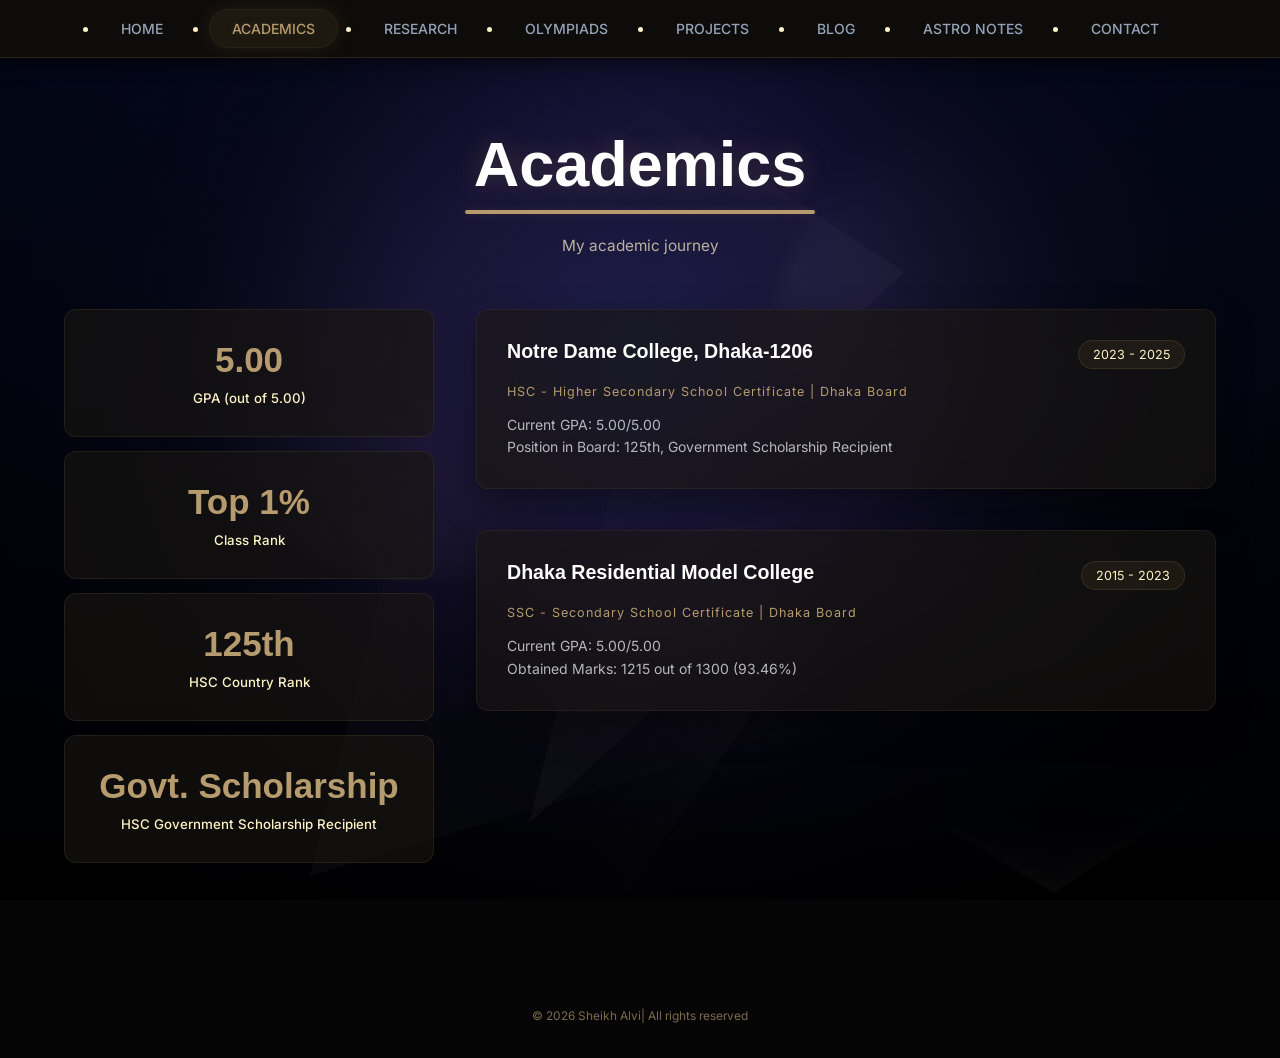
<file: academics.html>
<!DOCTYPE html>
<html lang="en">
<head>
  <meta charset="UTF-8">
  <meta name="viewport" content="width=device-width, initial-scale=1.0">
  <title>Academics | Sheikh Abrar</title>

 <link rel="icon" type="image/png" href="https://i.postimg.cc/XYyYDGKX/telescope-icon-design-template-in-white-background-vector.jpg">


  <link rel="preconnect" href="https://fonts.googleapis.com">
  <link rel="preconnect" href="https://fonts.gstatic.com" crossorigin>
  <link href="https://fonts.googleapis.com/css2?family=Orbitron:wght@400;500;700;900&family=Rajdhani:wght@300;400;500;600;700&display=swap" rel="stylesheet">
  <link href="https://fonts.googleapis.com/css2?family=Inter:wght@400;500;700&family=Roboto:wght@400;700&display=swap" rel="stylesheet">
  
  <link rel="stylesheet" href="styles.css">


</head>
<body>
<canvas id="cosmos-engine"></canvas>
  
  <div class="aurora-wrap">
    <div class="aurora-wave"></div>
  </div>

<nav class="navbar">
<ul class="nav-list">
<li><a href="index.html" class="nav-link">HOME</a></li>
<li><a href="academics.html" class="nav-link active">ACADEMICS</a></li>
<li><a href="research.html" class="nav-link">RESEARCH</a></li>
<li><a href="olympiads.html" class="nav-link">OLYMPIADS</a></li>
<li><a href="projects.html" class="nav-link">PROJECTS</a></li>
<li><a href="blog.html" class="nav-link">BLOG</a></li>
<li><a href="astronotes.html" class="nav-link">ASTRO NOTES</a></li>
<li><a href="contact.html" class="nav-link">CONTACT</a></li>
</ul>
</nav>


<main style="padding-top: 100px;"> 

<!-- ================= MAIN ACADEMIC SECTION ================= -->
<section class="academic-hero active" style="padding: 2rem 5%;">

  <h1 class="hero-title">Academics</h1>
  <div class="hero-underline"></div>
  <p class="hero-subtitle">My academic journey</p>

  <!-- MAIN FLEX LAYOUT -->
  <div style="
      display: flex;
      gap: 3rem;
      margin-top: 3rem;
      align-items: flex-start;
      flex-wrap: wrap;
  ">

    <!-- ================= LEFT: STATS ================= -->
    <div style="
        flex: 1;
        min-width: 250px;
        display: flex;
        flex-direction: column;
        gap: 1rem;
    ">

      <div class="stat-card">
        <div class="stat-number">5.00</div>
        <div class="stat-label">GPA (out of 5.00)</div>
      </div>

      <div class="stat-card">
        <div class="stat-number">Top 1%</div>
        <div class="stat-label">Class Rank</div>
      </div>

      <div class="stat-card">
        <div class="stat-number">125th</div>
        <div class="stat-label">HSC Country Rank</div>
      </div>

      <div class="stat-card">
        <div class="stat-number">Govt. Scholarship</div>
        <div class="stat-label">HSC Government Scholarship Recipient</div>
      </div>
<br>
<br>
<br>
<br>
    </div>

    <!-- ================= RIGHT: EDUCATION ================= -->
    <div style="
        flex: 2;
        min-width: 300px;
    ">

      <div class="education-container" style="margin-top: 0rem;">

        <!-- CARD 1 -->
        <div class="edu-card">
          <div class="edu-header">
            <div class="edu-info">
              <h3>Notre Dame College, Dhaka-1206</h3>
            </div>
            <div class="edu-date">2023 - 2025</div>

            <div style="
              color: #b59b6d;
              font-size: 0.9rem;
              margin-top: 5px;
              letter-spacing: 1px;
            ">
              HSC - Higher Secondary School Certificate | Dhaka Board
            </div>
          </div>

          <p class="edu-desc">
            Current GPA: 5.00/5.00 <br>
            Position in Board: 125th, Government Scholarship Recipient
          </p>
        </div>

        <!-- CARD 2 -->
        <div class="edu-card" style="margin-top: 1.5rem;">
          <div class="edu-header">
            <div class="edu-info">
              <h3>Dhaka Residential Model College</h3>
            </div>
            <div class="edu-date">2015 - 2023</div>

            <div style="
              color: #b59b6d;
              font-size: 0.9rem;
              margin-top: 5px;
              letter-spacing: 1px;
            ">
              SSC - Secondary School Certificate | Dhaka Board
            </div>
          </div>

          <p class="edu-desc">
            Current GPA: 5.00/5.00 <br>
            Obtained Marks: 1215 out of 1300 (93.46%)
          </p>
        </div>

      </div>

    </div>

  </div>

</section>


<script src="script.js"></script>
</body>

<footer>© 2026 Sheikh Alvi| All rights reserved</footer>

</html>
</file>
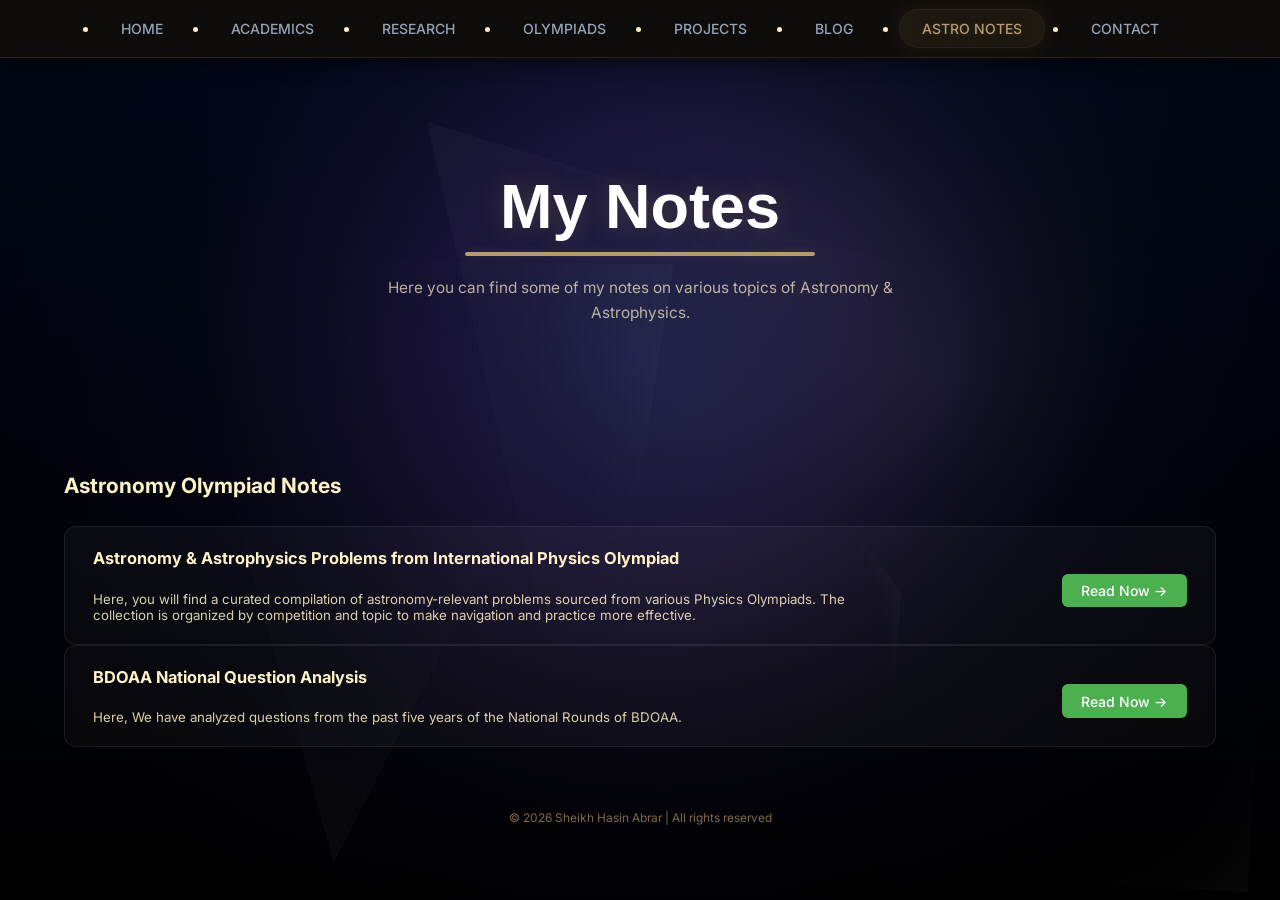
<file: astronotes.html>
<!DOCTYPE html>
<html lang="en">
<head>
  <meta charset="UTF-8">
  <meta name="viewport" content="width=device-width, initial-scale=1.0">
  <title>Olympiads | Sheikh Abrar</title>

 <link rel="icon" type="image/png" href="https://i.postimg.cc/XYyYDGKX/telescope-icon-design-template-in-white-background-vector.jpg">


  <link rel="preconnect" href="https://fonts.googleapis.com">
  <link rel="preconnect" href="https://fonts.gstatic.com" crossorigin>
  <link href="https://fonts.googleapis.com/css2?family=Orbitron:wght@400;500;700;900&family=Rajdhani:wght@300;400;500;600;700&display=swap" rel="stylesheet">
  <link href="https://fonts.googleapis.com/css2?family=Inter:wght@400;500;700&family=Roboto:wght@400;700&display=swap" rel="stylesheet">
  
  <link rel="stylesheet" href="styles.css">


</head>
<body>
<canvas id="cosmos-engine"></canvas>
  
  <div class="aurora-wrap">
    <div class="aurora-wave"></div>
  </div>

<nav class="navbar">
<ul class="nav-list">
<li><a href="index.html" class="nav-link">HOME</a></li>
<li><a href="academics.html" class="nav-link">ACADEMICS</a></li>
<li><a href="research.html" class="nav-link">RESEARCH</a></li>
<li><a href="olympiads.html" class="nav-link">OLYMPIADS</a></li>
<li><a href="projects.html" class="nav-link">PROJECTS</a></li>
<li><a href="blog.html" class="nav-link">BLOG</a></li>
<li><a href="astronotes.html" class="nav-link active">ASTRO NOTES</a></li>
<li><a href="contact.html" class="nav-link">CONTACT</a></li>
</ul>
</nav>


<main style="padding-top: 100px;"> 

<section class="academic-hero active">
      <h1 class="hero-title">My Notes</h1>
      <div class="hero-underline"></div>
      <p class="hero-subtitle">
        Here you can find some of my notes on various topics of Astronomy & Astrophysics.
      </p>


</section>


<!-- ================= NOTE LIST ================= -->
<section id="astro-notes" style="padding: 2rem 5%;">

  <h1 class="section-title" style="margin-bottom: 2rem;">
    Astronomy Olympiad Notes
  </h1>

  <div style="
      display: flex;
      flex-direction: column;
      gap: 1.2rem;
  ">

    <!-- NOTE 1 -->
    <div class="note-row" style="
        display: flex;
        justify-content: space-between;
        align-items: center;
        padding: 1.5rem 2rem;
        border-radius: 12px;
        background: rgba(255,255,255,0.03);
        border: 1px solid rgba(255,255,255,0.08);
        transition: all 0.3s ease;
        flex-wrap: wrap;
    ">

      <div style="max-width: 70%;">
        <h3 style="margin-bottom: 0.4rem;">Astronomy & Astrophysics Problems from International Physics Olympiad</h3>
        <br>
        <p style="font-size: 0.95rem; opacity: 0.85;">
          Here, you will find a curated compilation of astronomy-relevant problems sourced from various Physics Olympiads. The collection is organized by competition and topic to make navigation and practice more effective.
        </p>
      </div>

      <a href="website_docs/problems_Pho.pdf" class="btn-read" target="_blank" style="
    text-decoration: none;
    background-color: #4CAF50;
    color: #fff;
    padding: 0.6rem 1.4rem;
    border-radius: 6px;
    font-weight: 500;
    margin-top: 10px;
">
    Read Now →
    </a>

    </div>

    

  </div>



    <!-- You can duplicate more note cards here -->



<!-- NOTE 2 -->
    <div class="note-row" style="
        display: flex;
        justify-content: space-between;
        align-items: center;
        padding: 1.5rem 2rem;
        border-radius: 12px;
        background: rgba(255,255,255,0.03);
        border: 1px solid rgba(255,255,255,0.08);
        transition: all 0.3s ease;
        flex-wrap: wrap;
    ">

      <div style="max-width: 70%;">
        <h3 style="margin-bottom: 0.4rem;">BDOAA National Question Analysis</h3>
        <br>
        <p style="font-size: 0.95rem; opacity: 0.85;">
          Here, We have analyzed questions from the past five years of the National Rounds of BDOAA.
        </p>
      </div>

      <a href="nat_analysis.html" class="btn-read" target="_blank" style="
    text-decoration: none;
    background-color: #4CAF50;
    color: #fff;
    padding: 0.6rem 1.4rem;
    border-radius: 6px;
    font-weight: 500;
    margin-top: 10px;
">
    Read Now →
    </a>

    </div>

    

  </div>























  </div>
</section>










</main>


<footer>© 2026 Sheikh Hasin Abrar | All rights reserved</footer>
<script src="script.js" defer></script>
</body>
</html


































</main>
</file>
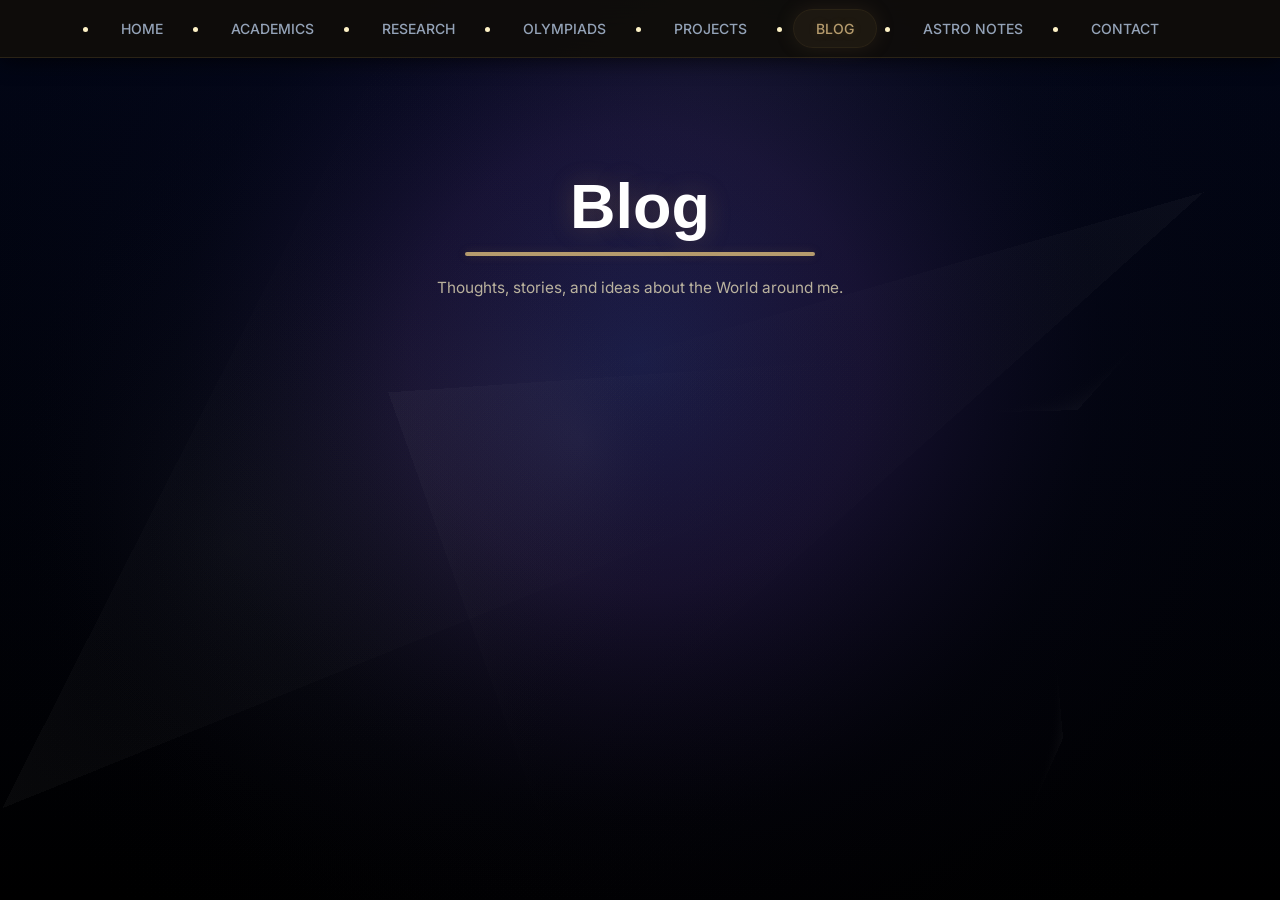
<file: blog.html>
<!DOCTYPE html>
<html lang="en">
<head>
  <meta charset="UTF-8">
  <meta name="viewport" content="width=device-width, initial-scale=1.0">
  <title>Olympiads | Sheikh Abrar</title>

 <link rel="icon" type="image/png" href="https://i.postimg.cc/XYyYDGKX/telescope-icon-design-template-in-white-background-vector.jpg">


  <link rel="preconnect" href="https://fonts.googleapis.com">
  <link rel="preconnect" href="https://fonts.gstatic.com" crossorigin>
  <link href="https://fonts.googleapis.com/css2?family=Orbitron:wght@400;500;700;900&family=Rajdhani:wght@300;400;500;600;700&display=swap" rel="stylesheet">
  <link href="https://fonts.googleapis.com/css2?family=Inter:wght@400;500;700&family=Roboto:wght@400;700&display=swap" rel="stylesheet">
  
  <link rel="stylesheet" href="styles.css">


</head>
<body>
<canvas id="cosmos-engine"></canvas>
  
  <div class="aurora-wrap">
    <div class="aurora-wave"></div>
  </div>

<nav class="navbar">
<ul class="nav-list">
<li><a href="index.html" class="nav-link">HOME</a></li>
<li><a href="academics.html" class="nav-link">ACADEMICS</a></li>
<li><a href="research.html" class="nav-link">RESEARCH</a></li>
<li><a href="olympiads.html" class="nav-link">OLYMPIADS</a></li>
<li><a href="projects.html" class="nav-link">PROJECTS</a></li>
<li><a href="blog.html" class="nav-link active">BLOG</a></li>
<li><a href="astronotes.html" class="nav-link">ASTRO NOTES</a></li>
<li><a href="contact.html" class="nav-link">CONTACT</a></li>
</ul>
</nav>


<main style="padding-top: 100px;"> 

<section class="academic-hero active">
      <h1 class="hero-title">Blog</h1>
      <div class="hero-underline"></div>
      <p class="hero-subtitle">
        Thoughts, stories, and ideas about the World around me.
      </p>

</section>
</main>
<script src="script.js"></script>
</body>
</html>
</file>
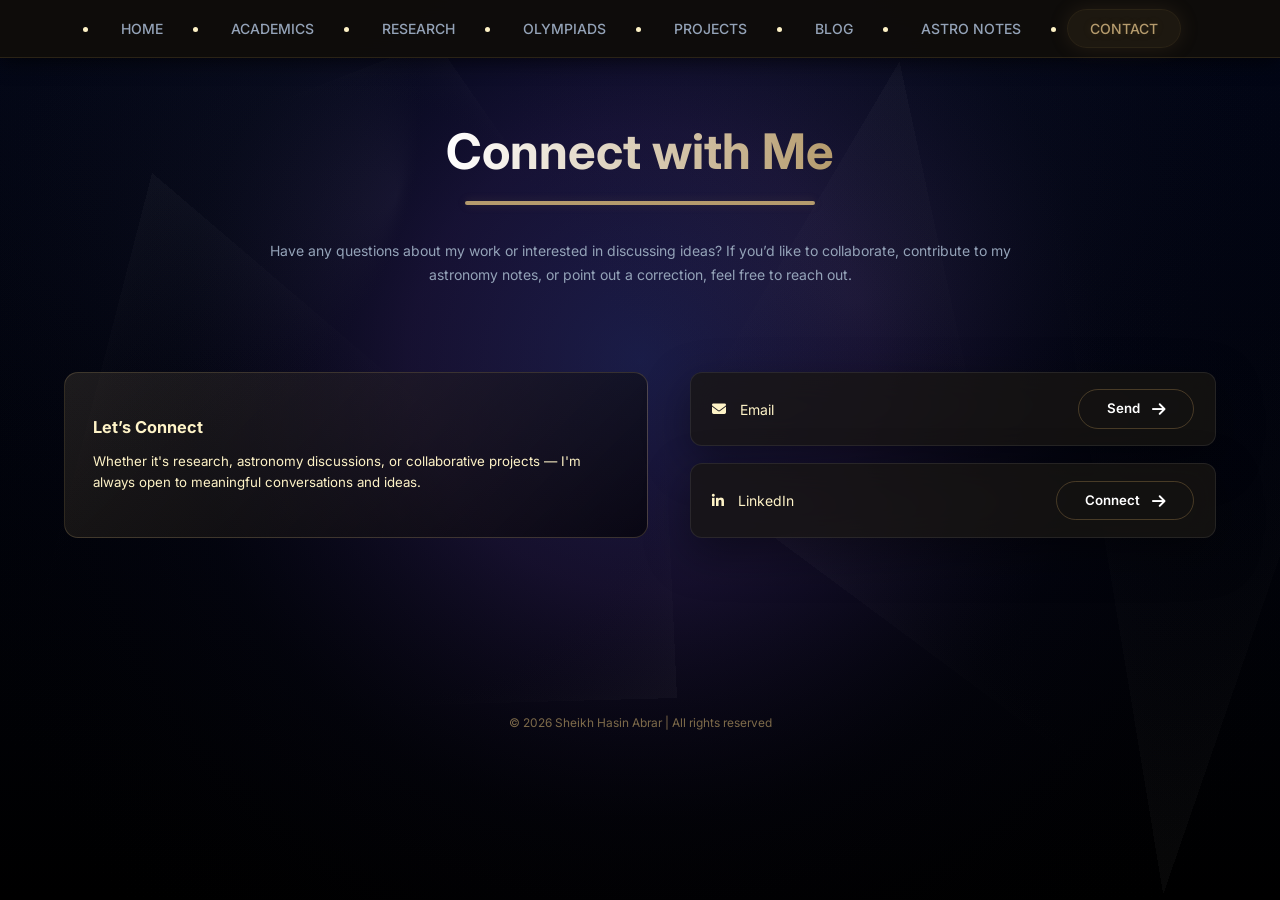
<file: contact.html>
<!DOCTYPE html>
<html lang="en">
<head>
  <meta charset="UTF-8">
  <meta name="viewport" content="width=device-width, initial-scale=1.0">
  <title>Academics | Sheikh Abrar</title>

 <link rel="icon" type="image/png" href="https://i.postimg.cc/XYyYDGKX/telescope-icon-design-template-in-white-background-vector.jpg">


  <link rel="preconnect" href="https://fonts.googleapis.com">
  <link rel="preconnect" href="https://fonts.gstatic.com" crossorigin>
  <link href="https://fonts.googleapis.com/css2?family=Orbitron:wght@400;500;700;900&family=Rajdhani:wght@300;400;500;600;700&display=swap" rel="stylesheet">
  <link href="https://fonts.googleapis.com/css2?family=Inter:wght@400;500;700&family=Roboto:wght@400;700&display=swap" rel="stylesheet">
  <link rel="stylesheet" href="https://cdnjs.cloudflare.com/ajax/libs/font-awesome/6.5.1/css/all.min.css">
  <link rel="stylesheet" href="styles.css">


</head>
<body>
<canvas id="cosmos-engine"></canvas>
  
  <div class="aurora-wrap">
    <div class="aurora-wave"></div>
  </div>

<nav class="navbar">
<ul class="nav-list">
<li><a href="index.html" class="nav-link">HOME</a></li>
<li><a href="academics.html" class="nav-link">ACADEMICS</a></li>
<li><a href="research.html" class="nav-link">RESEARCH</a></li>
<li><a href="olympiads.html" class="nav-link">OLYMPIADS</a></li>
<li><a href="projects.html" class="nav-link">PROJECTS</a></li>
<li><a href="blog.html" class="nav-link">BLOG</a></li>
<li><a href="astronotes.html" class="nav-link">ASTRO NOTES</a></li>
<li><a href="contact.html" class="nav-link active">CONTACT</a></li>
</ul>
</nav>


<main style="padding-top: 100px; padding-bottom: 100px;"> 
  <section id="contact-hub" class="active" style="padding: 3rem 5%;">

  <!-- ===== HEADER ===== -->
  <div class="section-header-center" style="max-width: 10000px; margin-bottom: 2.5rem;">
    <h2 class="section-title">Connect with Me</h2>
    <div class="hero-underline"></div>
    <p class="contact-lead-text" style="margin-top: 1rem;">
      Have any questions about my work or interested in discussing ideas? 
      If you’d like to collaborate, contribute to my astronomy notes, or point out a correction, feel free to reach out.
    </p>
  </div>

  <!-- ===== MAIN LAYOUT ===== -->
  <div style="
      display: flex;
      gap: 3rem;
      flex-wrap: wrap;
      align-items: stretch;
  ">

    <!-- ===== LEFT SIDE (TEXT BLOCK / FEATURE) ===== -->
    <div style="
        flex: 1;
        min-width: 280px;
        background: linear-gradient(135deg, rgba(181,155,109,0.15), rgba(0,0,0,0.6));
        padding: 2rem;
        border-radius: 14px;
        border: 1px solid rgba(181,155,109,0.25);
        display: flex;
        flex-direction: column;
        justify-content: center;
    ">

      <h3 style="margin-bottom: 1rem;">Let’s Connect</h3>

      <p style="line-height: 1.6; font-size: 0.95rem;">
        Whether it's research, astronomy discussions, or collaborative projects — 
        I'm always open to meaningful conversations and ideas.
      </p>

    </div>

    <!-- ===== RIGHT SIDE (CONTACT ACTIONS) ===== -->
    <div style="
        flex: 1;
        min-width: 280px;
        display: flex;
        flex-direction: column;
        gap: 1.2rem;
    ">

      <!-- EMAIL -->
      <div class="contact-card" style="
          display: flex;
          justify-content: space-between;
          align-items: center;
          padding: 1.2rem 1.5rem;
          border-radius: 12px;
          background: rgba(255,255,255,0.03);
          border: 1px solid rgba(255,255,255,0.08);
          transition: all 0.3s ease;
      ">

        <div style="display:flex; align-items:center; gap:1rem;">
          <i class="fa-solid fa-envelope"></i>
          <span>Email</span>
        </div>

        <a href="mailto:abraralvidrmc@gmail.com" class="btn-beyond-outline">
          Send <i class="fa-solid fa-arrow-right"></i>
        </a>

      </div>

      <!-- LINKEDIN -->
      <div class="contact-card" style="
          display: flex;
          justify-content: space-between;
          align-items: center;
          padding: 1.2rem 1.5rem;
          border-radius: 12px;
          background: rgba(255,255,255,0.03);
          border: 1px solid rgba(255,255,255,0.08);
          transition: all 0.3s ease;
      ">

        <div style="display:flex; align-items:center; gap:1rem;">
          <i class="fa-brands fa-linkedin-in"></i>
          <span>LinkedIn</span>
        </div>

        <a href="https://www.linkedin.com/in/sheikh-hasin-abrar/" target="_blank" class="btn-beyond-outline">
          Connect <i class="fa-solid fa-arrow-right"></i>
        </a>

      </div>

    </div>

  </div>

</section>


</main>

  <script src="script.js"></script>
</body>

<footer>© 2026 Sheikh Hasin Abrar | All rights reserved</footer>

</html>
</file>
<file: styles.css>
/* ==========================================================================
   1. CORE RESET & GLOBAL (REFINED ANTIQUE GOLD)
   ========================================================================== */
* { 
    margin: 0; 
    padding: 0; 
    box-sizing: border-box; 
}

html {
    width: 100%; 
    min-height: 100%;
    background: #050505; 
    font-size: 14px; /* Standard base for rem scaling */
    font-family: 'Inter', sans-serif; 
    scroll-behavior: smooth;
    overflow-x: hidden;
}

body {
    width: 100%; 
    min-height: 100%;
    background: transparent; 
    color: #fef3c7; /* Soft parchment text */
}


/* ==========================================================================
   2. CANVAS & AURORA (DUSK AMBER BLOOM)
   ========================================================================== */
#cosmos-engine {
    position: fixed; 
    top: 0; 
    left: 0;
    width: 100vw; 
    height: 100vh;
    z-index: -1; 
    display: block;
}

.aurora-wrap {
    position: fixed; 
    top: 0; 
    left: 0;
    width: 100%; 
    height: 100%;
    pointer-events: none; 
    overflow: hidden;
    z-index: -2; 
}

.aurora-wave {
    position: absolute;
    top: -25%; 
    left: -25%;
    width: 150%; 
    height: 150%;
    /* Muted Amber Nebula */
    background: radial-gradient(
        circle at center,
        rgba(154, 124, 73, 0.06) 0%,   /* Soft Antique Gold */
        rgba(101, 87, 53, 0.03) 40%,   /* Faded Sepia */
        transparent 75%
    );
    filter: none; 
    animation: auroraPulse 2000s ease-in-out infinite alternate;
    will-change: transform, opacity;
    transform: translateZ(0); 
    pointer-events: none;
}

@keyframes auroraPulse {
    0% { transform: scale(1); opacity: 0.3; }
    100% { transform: scale(1.15); opacity: 0.5; }
}

@keyframes auroraMove {
    0% { transform: rotate(0deg) translateX(0); }
    50% { transform: rotate(25deg) translateX(60px); }
    100% { transform: rotate(0deg) translateX(0); }
}


/* ==========================================================================
   3. HEADER NAVIGATION (ANTIQUE GLASS)
   ========================================================================== */
header.top-panel {
    position: fixed; 
    top: 0; 
    left: 0;
    width: 100%; 
    height: 85px;
    background: rgba(15, 13, 10, 0.94); /* Warm dark panel */
    backdrop-filter: blur(15px);
    -webkit-backdrop-filter: blur(15px);
    border-bottom: 1px solid rgba(154, 124, 73, 0.15); /* Faded metallic edge */
    display: flex; 
    justify-content: center; 
    align-items: center;
    z-index: 1000;
}

.nav-list { 
    display: flex; 
    gap: 24px; 
}

.nav-link {
    color: #94a3b8; 
    text-decoration: none; 
    font-weight: 500;
    padding: 10px 22px; 
    border-radius: 50px;
    transition: all 0.4s ease;
}

.nav-link.active, .nav-link:hover {
    color: #b59b6d; /* Muted Gold Text */
    background: rgba(154, 124, 73, 0.1);
    box-shadow: 0 0 20px rgba(154, 124, 73, 0.15);
    border: 1px solid rgba(154, 124, 73, 0.1);
    text-shadow: 0 0 10px rgba(154, 124, 73, 0.2);
}


/* ==========================================================================
   4. HERO SECTION (FADED GLOW)
   ========================================================================== */
#hero { 
    min-height: 100vh; 
    display: flex; 
    align-items: center; 
    justify-content: center; 
    padding-top: 85px; 
    max-width: 1400px; 
    margin: 0 auto; 
}

.hero-grid { 
    display: grid; 
    grid-template-columns: 1.2fr 0.8fr; 
    gap: 60px; 
    align-items: center; 
    width: 100%; 
    padding: 0 2rem; 
}

.hero-text-content { 
    text-align: left; 
}

.name-title { 
    font-size: clamp(2.8rem, 6vw, 4.5rem); 
    font-weight: 700; 
    margin-bottom: 8px; 
    color: #ffffff; 
    letter-spacing: -1.5px; 
    text-shadow: 0 0 25px rgba(154, 124, 73, 0.3); /* */
}

.subtitle { 
    font-size: 1.4rem; 
    color: #b59b6d; /* Muted Antique Gold */
    font-weight: 500; 
    margin-bottom: 25px; 
    text-shadow: 0 0 15px rgba(154, 124, 73, 0.2); 
}

.title-divider { 
    width: 350px; 
    height: 3px; 
    margin: 0px 0 16px; 
    background: linear-gradient(90deg, transparent, #b59b6d, transparent); 
    opacity: 0.5;
}

.bio-text {
    font-family: 'Segoe UI', sans-serif; 
    font-weight: 300; 
    font-size: 1.05rem; 
    line-height: 1.5;
    color: rgba(254, 243, 199, 0.8); 
    text-align: justify;
    margin-top: 10px; 
    margin-bottom: 30px; 
    max-width: 600px;
}

.social-links { 
    display: flex; 
    gap: 15px; 
    margin-bottom: 30px; 
}

.social-btn {
    width: 42px; 
    height: 42px; 
    border-radius: 50%;
    background: rgba(255, 255, 255, 0.05); 
    border: 1px solid rgba(154, 124, 73, 0.2);
    display: flex; 
    justify-content: center; 
    align-items: center; 
    transition: all 0.3s ease; 
    color: #fff;
}

.social-btn:hover { 
    background: rgba(45, 40, 30, 0.5); 
    border-color: #b59b6d; 
    transform: translateY(-4px); 
    box-shadow: 0 10px 25px rgba(0, 0, 0, 0.3); 
}

.social-btn svg { 
    width: 20px; 
    height: 20px; 
    fill: currentColor; 
}

.hero-image-content { 
    display: flex; 
    justify-content: center; 
    align-items: center; 
}

.profile-wrapper { 
    width: 360px; 
    height: 360px; 
    border-radius: 50%; 
    transition: transform 0.5s ease; 
}

.profile-pic { 
    width: 100%; 
    height: 100%; 
    border-radius: 50%; 
    object-fit: cover; 
    border: 4px solid rgba(154, 124, 73, 0.25); 
    box-shadow: 0 20px 60px rgba(0, 0, 0, 0.7), 0 0 50px rgba(154, 124, 73, 0.15); 
}

.profile-wrapper:hover { 
    transform: scale(1.03); 
}


/* ==========================================================================
   5. SECTIONS & STATS 
   ========================================================================== */
section:not(#hero) { 
    max-width: 1400px; 
    margin: 0 auto; 
    padding: 5rem 2rem; /* Reduced from 100px to be more compact */
    opacity: 0; 
    transform: translateY(2rem); 
    transition: all 0.8s cubic-bezier(0.4, 0, 0.2, 1); 
}

section.active { 
    opacity: 1; 
    transform: translateY(0); 
}

.stats-group { 
    display: grid; 
    grid-template-columns: repeat(3, 1fr); 
    gap: 15px; 
    margin-bottom: 40px; 
    width: 100%;
}

.stat-tag {
    display: flex; 
    justify-content: center; 
    align-items: center;
    width: 100%;
    padding: 12px 10px; 
    border-radius: 50px;
    background: rgba(45, 40, 30, 0.5); /* */
    border: 1px solid rgba(154, 124, 73, 0.25); 
    font-family: 'Segoe UI', sans-serif; 
    font-size: 0.95rem; 
    font-weight: 600; 
    color: #b59b6d; /* */
    transition: all 0.3s ease;
    cursor: default;
}

.stat-tag:hover { 
    background: rgba(154, 124, 73, 0.12); 
    border-color: #b59b6d; 
    transform: translateY(-3px); 
    box-shadow: 0 8px 20px rgba(154, 124, 73, 0.1);
}

@media (max-width: 768px) {
    .stats-group {
        grid-template-columns: repeat(2, 1fr);
    }
}


/* ==========================================================================
   6. GRID & ANTIQUE GLASS CARDS
   ========================================================================== */
.grid { 
    display: grid; 
    grid-template-columns: repeat(auto-fit, minmax(320px, 1fr)); 
    gap: 30px; 
}

.item, .narrative-card, .edu-card { 
    background: rgba(25, 22, 18, 0.6) !important; /* Muted Espresso */
    backdrop-filter: blur(25px); 
    border-radius: 25px; 
    border: 1px solid rgba(154, 124, 73, 0.12) !important; 
    padding: 55px 40px; 
    text-align: center; 
    transition: all 0.5s ease; 
    box-shadow: 0 15px 35px rgba(0, 0, 0, 0.4);
}

.item:hover, .edu-card:hover { 
    transform: translateY(-12px); 
    border-color: rgba(154, 124, 73, 0.35) !important; 
    background: rgba(25, 22, 18, 0.7) !important;
    box-shadow: 0 25px 60px rgba(0, 0, 0, 0.6), 0 0 30px rgba(154, 124, 73, 0.08); 
}


/* ==========================================================================
   7. FOOTER & SCROLLBAR
   ========================================================================== */
footer { 
    text-align: center; 
    padding: 35px 0; 
    font-size: 0.85rem; 
    color: #7d6a4a; 
}

::-webkit-scrollbar { 
    width: 6px; 
}

::-webkit-scrollbar-track { 
    background: #050505; 
}

::-webkit-scrollbar-thumb { 
    background: linear-gradient(180deg, #b59b6d, #7d6a4a); 
    border-radius: 10px; 
}

::selection { 
    background: rgba(154, 124, 73, 0.2); 
    color: #fff; 
}


/* ==========================================================================
   8. RESPONSIVE & ACADEMICS
   ========================================================================== */
@media (max-width: 1024px) {
    .hero-grid { grid-template-columns: 1fr; text-align: center; gap: 40px; }
    .hero-text-content { text-align: center; align-items: center; }
    .social-links, .stats-group { justify-content: center; }
    .hero-image-content { order: -1; }
    .profile-wrapper { width: 300px; height: 300px; }
}

section.active {
    opacity: 1 !important;
    transform: translateY(0) !important;
    visibility: visible !important;
}

.edu-info h3 { font-size: 1.4rem; color: #ffffff; margin-bottom: 5px; font-family: 'Segoe UI', sans-serif; font-weight: 700; }
.edu-degree { color: #b59b6d; font-size: 1rem; font-family: 'Segoe UI', sans-serif;text-align: left !important; }
.edu-date { font-size: 0.9rem; color: #fef3c7; background: rgba(154, 124, 73, 0.1); padding: 6px 14px; border-radius: 20px; border: 1px solid rgba(154, 124, 73, 0.2); }
.edu-desc { color: rgba(209, 213, 219, 0.85); font-size: 1rem; line-height: 1.7; }

/* ==========================================================================
   CV SECTION & RESEARCH GRID (REFINED ANTIQUE GOLD)
   ========================================================================== */

/* --- 1. KILL THE SECTION GAP --- */
#cv-section-wrapper {
    padding-top: 0 !important;   /* Overrides the global 100px padding */
    margin-top: -60px !important; /* Pulls it up into the Research Interest section's bottom gap */
}

/* --- 2. THE CARD (Centering & Proximity) --- */
.cv-status-card {
    display: flex !important;
    flex-direction: column !important;
    align-items: center !important;
    justify-content: center !important;
    max-width: 800px;
    margin: 0 auto !important;
    padding: 0 !important;      /* Removes internal space inside the card */
    background: transparent;    /* Makes it look seamless with the starfield */
    border: none;               /* Removes border so only the big button shows */
}

/* --- 3. THE BIG BUTTON (Antique Gold Re-skin) --- */
.btn-beyond {
    display: inline-flex !important;   /* Centers icon and text */
    align-items: center !important;    /* Pulls icon down to text center */
    justify-content: center !important;
    gap: 15px;                         
    padding: 18px 45px;                /* Larger hit-area */
    background: #b59b6d;               /* Muted Antique Gold */
    color: #050505 !important;         /* Dark contrast for premium look */
    border-radius: 50px;
    text-decoration: none !important;
    font-family: 'Segoe UI', sans-serif;
    font-weight: 700;
    font-size: 1.15rem;                /* Bigger font for better visibility */
    line-height: 1 !important;         /* Deletes ghost spacing */
    transition: all 0.3s ease;
    box-shadow: 0 0 20px rgba(181, 155, 109, 0.3);
}

.btn-beyond i {
    font-size: 1.4rem;
    display: flex !important;
    align-items: center !important;
    line-height: 0 !important;         /* Mathematical centering */
    margin-top: 1px !important;
}

.btn-beyond:hover {
    background: #c9b084;               /* Lighter gold hover state */
    transform: translateY(-3px);
    box-shadow: 0 10px 25px rgba(181, 155, 109, 0.5);
}

.research-initiative-grid {
    display: grid;
    grid-template-columns: 1fr;  /* ONE column */
    gap: 30px;
    max-width: 1200px;
    margin: 40px auto;
    padding: 0 20px;
}

/* --- The Research Card (Espresso Glass) --- */
.research-box {
    background: rgba(25, 22, 18, 0.6);
    border: 1px solid rgba(154, 124, 73, 0.15);
    border-radius: 1.25rem;
    overflow: hidden;
    transition: all 0.3s ease;
    display: flex;
    flex-direction: column;
}

.research-box:hover {
    transform: translateY(-10px);
    border-color: #b59b6d; /* Muted Gold glow on hover */
    box-shadow: 0 15px 40px rgba(0, 0, 0, 0.6), inset 0 0 15px rgba(154, 124, 73, 0.05);
}

/* --- Top Image Styling --- */
.box-image-wrap {
    width: 100%;
    height: 180px;
    overflow: hidden;
    border-bottom: 1px solid rgba(154, 124, 73, 0.15);
}

.box-image-wrap img {
    width: 100%;
    height: 100%;
    object-fit: cover; /* Ensures image fills space without stretching */
    filter: none !important; /* Ensuring no image filters are applied as per order */
    transition: transform 0.5s ease;
}

.research-box:hover .box-image-wrap img {
    transform: scale(1.1); /* Subtle zoom on hover */
}

/* --- Internal Content --- */
.box-content {
    padding: 25px;
    text-align: center;
    display: flex;
    flex-direction: column;
    align-items: center;
}

.box-content h3 {
    font-family: 'Segoe UI', sans-serif;
    color: #ffffff;
    font-size: 1.4rem;
    margin-bottom: 12px;
}

.box-content p {
    color: #d1d5db; /* Desaturated grey for old-paper feel */
    font-size: 0.9rem;
    line-height: 1.5;
    margin-bottom: 20px;
    height: 60px; /* Keeps button alignment consistent */
}

/* --- The Main Floating Container --- */
.aesthetic-portfolio-box {
    max-width: 850px;
    margin: 50px auto;
    background: rgba(15, 15, 15, 0.7);
    backdrop-filter: blur(12px);
    border: 1px solid rgba(181, 155, 109, 0.2);
    border-radius: 20px;
    padding: 40px;
    box-shadow: 0 25px 50px rgba(0, 0, 0, 0.5);
}

.box-main-title {
    font-family: 'Orbitron', sans-serif;
    color: #b59b6d;
    font-size: 1.5rem;
    text-transform: uppercase;
    letter-spacing: 3px;
    margin-bottom: 40px;
    text-align: center;
    border-bottom: 1px solid rgba(181, 155, 109, 0.1);
    padding-bottom: 20px;
}

/* --- The Cards --- */
.appointment-card {
    display: flex;
    gap: 30px;
    align-items: center;
    transition: all 0.4s ease;
}

.appointment-visual {
    flex: 0 0 280px; /* Maintains the size */
    aspect-ratio: 16 / 9;
    border-radius: 12px;
    overflow: hidden;
    position: relative;
    border: 1px solid rgba(255, 255, 255, 0.05);
}

.appointment-visual img {
    width: 100%;
    height: 100%;
    object-fit: cover;
}

/* --- Content Styling --- */
.appointment-details {
    flex: 1;
}

.header-row {
    display: flex;
    justify-content: space-between;
    align-items: baseline;
    margin-bottom: 5px;
}

.position-name {
    color: #ffffff;
    font-family: 'Rajdhani', sans-serif;
    font-size: 1.3rem;
    font-weight: 700;
}

.time-stamp {
    color: #b59b6d;
    font-size: 0.75rem;
    font-family: 'Orbitron', sans-serif;
    opacity: 0.8;
}

.institution-name {
    color: #d4bd8a;
    font-size: 1rem;
    font-weight: 500;
    margin-bottom: 12px;
}

.appointment-description {
    color: #929191;
    font-style: italic;
    font-size: 0.95rem;
    line-height: 1.5;
}

/* --- Decorative Elements --- */
.divider-line {
    height: 1px;
    background: linear-gradient(90deg, transparent, rgba(181, 155, 109, 0.2), transparent);
    margin: 30px 0;
}

.status-indicator {
    position: absolute;
    bottom: 10px;
    right: 10px;
    background: rgba(181, 155, 109, 0.9);
    color: #000;
    padding: 2px 8px;
    font-size: 0.65rem;
    font-weight: 900;
    border-radius: 3px;
    text-transform: uppercase;
}

/* Mobile Responsiveness */
@media (max-width: 700px) {
    .appointment-card {
        flex-direction: column;
        text-align: center;
    }
    .header-row {
        flex-direction: column;
        gap: 5px;
    }
    .appointment-visual {
        width: 100%;
    }
}

/* --- Mobile Responsiveness --- */
@media (max-width: 900px) {
    .research-initiative-grid {
        grid-template-columns: 1fr;
    }
}

/* ======================== EDUCATION SECTION (REFINED ANTIQUE GOLD) ======================== */

/* 1. The Container */
.education-container {
  display: flex;
  flex-direction: column;
  gap: 20px;
  max-width: 800px;
  margin: 0 auto;
}

/* 2. The Card Design */
.edu-card {
  background: rgba(25, 22, 18, 0.6); /* Muted Espresso Glass */
  border: 1px solid rgba(154, 124, 73, 0.15); /* Faded metallic edge */
  border-radius: 12px;
  padding: 30px;
  transition: all 0.3s ease;
  position: relative;
  overflow: hidden;
}

/* 3. Hover Effect (The Amber Glow) */
.edu-card:hover {
  background: rgba(154, 124, 73, 0.1);
  border-color: rgba(181, 155, 109, 0.4);
  transform: translateY(-5px);
  box-shadow: 0 10px 30px rgba(0, 0, 0, 0.5), inset 0 0 15px rgba(154, 124, 73, 0.05);
  align-items: flex-start; /* Ensures content pins to the left */
}

/* 4. Header Layout */
.edu-header {
  display: flex;
  justify-content: space-between;
  align-items: flex-start;
  margin-bottom: 15px;
  flex-wrap: wrap;
  gap: 10px;
}

.edu-info h3 {
  font-size: 1.4rem;
  color: #ffffff;
  margin-bottom: 5px;
  font-family: 'Segoe UI', sans-serif;
  font-weight: 700;
}

.edu-degree {
  color: #b59b6d; /* Muted Antique Gold */
  font-size: 1rem;
  font-family: 'Inter', sans-serif;
  text-align: left !important; /* Forces left alignment for all children */
}

/* 5. The Date Bubble */
.edu-date {
  font-size: 0.9rem;
  color: #fef3c7;
  background: rgba(154, 124, 73, 0.1);
  padding: 6px 14px;
  border-radius: 20px;
  border: 1px solid rgba(154, 124, 73, 0.2);
}

/* 6. Description Text */
.edu-desc {
  color: rgba(209, 213, 219, 0.85);
  font-size: 1rem;
  line-height: 1.6;
  text-align: left !important; /* Forces left alignment for all children */
}

/* ======================== ACADEMIC HERO HEADER ======================== */

.academic-hero {
  text-align: center;
  padding: 20px 20px;
  max-width: 1000px;
  margin: -40px auto 0 auto;
}

.hero-title {
  font-size: 4.5rem;
  font-weight: 700;
  color: #ffffff;
  margin-bottom: 10px;
  font-family: 'Segoe UI', sans-serif;
  text-shadow: 0 0 25px rgba(154, 124, 73, 0.3);
}

.hero-underline {
  width: 350px;
  height: 4px;
  background-color: #b59b6d; /* Muted Gold Color */
  margin: 0 auto 20px auto;
  border-radius: 2px;
  box-shadow: 0 0 10px rgba(154, 124, 73, 0.2);
}

.hero-subtitle {
  color: rgba(254, 243, 199, 0.7);
  font-size: 1.1rem;
  max-width: 600px;
  margin: 0 auto 50px auto;
  line-height: 1.6;
}

/* Stats Grid Layout */
.stats-grid {
  display: grid;
  grid-template-columns: repeat(auto-fit, minmax(200px, 1fr));
  gap: 20px;
}

/* Individual Stat Cards */
.stat-card {
  background: rgba(25, 22, 18, 0.6);
  border: 1px solid rgba(154, 124, 73, 0.15);
  padding: 30px 20px;
  border-radius: 12px;
  transition: all 0.3s ease;
}

.stat-card:hover {
  transform: translateY(-5px);
  border-color: #b59b6d;
  background: rgba(154, 124, 73, 0.1);
}

/* The Numbers */
.stat-number {
  font-size: 2.5rem;
  font-weight: 700;
  color: #b59b6d; /* Muted Gold */
  margin-bottom: 10px;
  font-family: 'Segoe UI', sans-serif;
}

/* The Labels */
.stat-label {
  color: #fef3c7;
  font-size: 0.95rem;
  font-weight: 500;
}

/* ======================== FORCE CENTER FIX ======================== */

.section-header-center {
  width: 100% !important;
  display: flex !important;
  flex-direction: column !important;
  align-items: center !important;
  justify-content: center !important;
  text-align: center !important;
  margin-top: -20px !important;
}

.section-header-center .section-title {
  font-size: 3.5rem !important;
  font-weight: 700 !important;
  text-align: center !important;
  margin: 0 auto 20px auto;
  display: inline-block !important;
  background: linear-gradient(90deg, #ffffff, #b59b6d); /* White-to-Gold Gradient */
  -webkit-background-clip: text;
  -webkit-text-fill-color: transparent;
}

.section-header-center .hero-underline {
  margin-left: auto !important;
  margin-right: auto !important;
  background-color: #b59b6d !important;
}

/* ======================== PARTICIPATION LIST (ANTIQUE STYLE) ======================== */

.participation-container {
  max-width: 900px;
  margin: 0 auto;
  display: flex;
  flex-direction: column;
  gap: 15px;
  padding: 0 20px;
}

.part-card {
  background: rgba(25, 22, 18, 0.6);
  border: 1px solid rgba(154, 124, 73, 0.15);
  padding: 22px 25px;
  border-radius: 12px;
  border-left: 4px solid #b59b6d; /* Antique Gold Sidebar */
  transition: all 0.3s ease;
  position: relative;
  overflow: hidden;
}

.part-card:hover {
  background: rgba(154, 124, 73, 0.1);
  transform: translateX(10px);
  border-color: rgba(181, 155, 109, 0.4);
  box-shadow: 0 4px 20px rgba(0, 0, 0, 0.3);
}

.part-text {
  color: #cbd5e1;
  font-size: 1.05rem;
  line-height: 1.6;
  margin: 0;
  font-family: 'Inter', sans-serif;
}

.gradient-text {
  background: linear-gradient(90deg, #b59b6d, #fef3c7); /* Gold-to-Parchment Gradient */
  -webkit-background-clip: text;
  background-clip: text;
  -webkit-text-fill-color: transparent;
  color: transparent;
  font-weight: 700;
  font-family: 'Inter', sans-serif;
  letter-spacing: 0.5px;
}

/* ======================== VISIBLE NAVIGATION BAR ======================== */
.navbar {
  display: flex;
  justify-content: center;
  align-items: center;
  padding: 20px 0;
  position: fixed;
  width: 100%;
  top: 0;
  left: 0;
  z-index: 1000;
  background: rgba(15, 13, 10, 0.94); /* Warm Dark Panel */
  backdrop-filter: blur(15px);
  border-bottom: 1px solid rgba(154, 124, 73, 0.2); 
  box-shadow: 0 4px 20px rgba(0, 0, 0, 0.6);
}

/* ==========================================================================
   RESEARCH PAGE (FULL EXPANDED ANTIQUE GOLD THEME - NO IMAGE FILTERS)
   ========================================================================== */

/* --- 1. Top Introduction Box --- */
.research-intro-box {
    max-width: 900px;
    margin: 0 auto 50px auto;
    /* Muted Espresso Glass logic */
    background: rgba(25, 22, 18, 0.6); 
    border: 1px solid rgba(154, 124, 73, 0.15);
    padding: 30px;
    border-radius: 12px;
    text-align: center;
    color: #dbd7d1; /* Desaturated grey for old-paper feel */
    font-size: 1.1rem;
    line-height: 1.6;
    backdrop-filter: blur(5px);
    transition: all 0.4s ease;
}

.blue-highlight {
    /* Updated from blue to Antique Gold */
    color: #b59b6d; 
    font-weight: 700;
}

/* --- 2. The Main Card Container --- */
.project-long-card {
    max-width: 950px; 
    margin: 0 auto 40px auto;
    background: rgba(25, 22, 18, 0.75);
    /* Faded Gold Border logic */
    border: 1px solid rgba(154, 124, 73, 0.15); 
    border-radius: 16px;
    padding: 30px; 
    transition: all 0.3s ease;
    overflow: hidden;
    position: relative;
}

/* Hover Effect: Lifts up and soft amber glow */
.project-long-card:hover {
    border-color: rgba(181, 155, 109, 0.4);
    transform: translateY(-5px);
    box-shadow: 0 15px 40px rgba(0, 0, 0, 0.6), inset 0 0 20px rgba(154, 124, 73, 0.05);
}

/* --- 3. The Split Layout (Image Left, Text Right) --- */
.project-grid-layout {
    display: flex !important; 
    flex-direction: row;
    align-items: stretch;     
    gap: 35px;                
}

/* The Image Box column */
.project-img-col {
    flex: 0 0 320px; 
    border-radius: 12px;
    overflow: hidden;
    border: 1px solid rgba(154, 124, 73, 0.2);
    position: relative;
    min-height: 240px; 
}

.project-img {
    width: 100%;
    height: 100%;
    object-fit: cover; 
    /* EFFECT REMOVED: No sepia or brightness filters applied here */
    filter: none !important; 
    display: block;
    transition: transform 0.6s cubic-bezier(0.165, 0.84, 0.44, 1);
}

/* Image zooms slightly when you hover the card */
.project-long-card:hover .project-img {
    transform: scale(1.1);
}

/* The Text Content column */
.project-content-col {
    flex: 1; 
    display: flex;
    flex-direction: column;
    justify-content: center; 
}

/* --- 4. Typography & Details --- */
.project-title-group h3 {
    color: #ffffff;
    font-size: 1.8rem;
    margin: 0 0 5px 0;
    font-family: 'Segoe UI', sans-serif;
    font-weight: 700;
    letter-spacing: 0.5px;
    text-shadow: 0 0 15px rgba(154, 124, 73, 0.2);
}

.project-subtitle {
    /* Antique Gold Subtitle */
    color: #b59b6d; 
    font-size: 0.95rem;
    font-weight: 500;
    display: block;
    margin-bottom: 15px;
    font-family: 'Segoe UI', sans-serif;
    text-transform: uppercase;
    letter-spacing: 1.2px;
}

.project-description {
    color: #929191; 
    font-size: 1.05rem;
    line-height: 1.7;
    margin-bottom: 25px;
}

/* --- 5. Buttons (Synced with Antique Gold logic) --- */
.project-buttons {
    display: flex;
    gap: 15px;
    margin-top: auto; 
}

.btn-research, .btn-research-outline {
    padding: 10px 24px;
    border-radius: 30px;
    text-decoration: none;
    font-size: 0.9rem;
    font-weight: 600;
    transition: all 0.3s ease;
    font-family: 'Segoe UI', sans-serif;
    display: inline-flex;
    align-items: center;
    gap: 8px; 
    letter-spacing: 0.5px;
}

/* Primary Muted Gold Button */
.btn-research {
    border: 1px solid rgba(154, 124, 73, 0.4);
    color: #b59b6d;
    background: rgba(154, 124, 73, 0.08);
}

.btn-research:hover {
    background: #b59b6d;
    color: #050505; 
    transform: translateY(-2px);
    box-shadow: 0 5px 20px rgba(181, 155, 109, 0.3);
}

/* Secondary Outline Button */
.btn-research-outline {
    border: 1px solid rgba(154, 124, 73, 0.15);
    color: #fef3c7;
    background: transparent;
}

.btn-research-outline:hover {
    border-color: #b59b6d;
    color: #fef3c7;
    transform: translateY(-2px);
}

/* --- 6. Mobile Responsiveness --- */
@media (max-width: 850px) {
    .project-grid-layout {
        flex-direction: column !important;
        gap: 20px;
    }
    
    .project-img-col {
        width: 100%;
        flex: none;
        height: 220px; 
    }
    
    .project-long-card {
        padding: 25px;
    }
}

/* --- Floating Status Badge --- */
.status-badge {
    position: absolute;
    top: 20px;
    right: -30px;
    background: #b59b6d;
    color: #050505;
    padding: 5px 40px;
    font-size: 0.75rem;
    font-weight: 800;
    transform: rotate(45deg);
    z-index: 10;
    box-shadow: 0 2px 10px rgba(0,0,0,0.3);
    letter-spacing: 1px;
}

.status-badge.ongoing {
    background: linear-gradient(90deg, #b59b6d, #d4bd8a);
    animation: gold-pulse 2s infinite;
}

@keyframes gold-pulse {
    0% { opacity: 0.8; }
    50% { opacity: 1; box-shadow: 0 0 15px rgba(181, 155, 109, 0.4); }
    100% { opacity: 0.8; }
}

/* --- Contribution Bulletings --- */
.contribution-list {
    list-style: none;
    padding: 0;
    margin: 15px 0;
}

.contribution-list li {
    position: relative;
    padding-left: 25px;
    margin-bottom: 10px;
    color: #dbd7d1;
    font-size: 0.95rem;
    line-height: 1.5;
}

.contribution-list li::before {
    content: "▹";
    position: absolute;
    left: 0;
    color: #b59b6d;
    font-weight: bold;
}

/* Ensure the card is the anchor for the badge */
.project-long-card {
    position: relative;
    overflow: hidden; /* This clips the ribbon badge corners */
}

/* Floating effect for the whole card */
.research-internship {
    border-left: 4px solid #b59b6d !important;
}

/* ================= PROJECTS PAGE SPECIFIC (REFINED ANTIQUE GOLD) ================= */

.project-container {
    max-width: 1050px;
    margin: 0 auto;
    padding: 0 20px;
}

.project-feature-card {
    /* Muted Espresso Glass logic */
    background: rgba(25, 22, 18, 0.65);
    border: 1px solid rgba(154, 124, 73, 0.15);
    border-radius: 20px;
    padding: 40px;
    backdrop-filter: blur(12px);
    transition: all 0.4s ease;
}

/* Hover Effect: Soft Golden Lift */
.project-feature-card:hover {
    border-color: rgba(181, 155, 109, 0.4);
    transform: translateY(-5px);
    box-shadow: 0 15px 40px rgba(0, 0, 0, 0.6), inset 0 0 25px rgba(154, 124, 73, 0.05);
}

.project-feature-grid {
    display: grid;
    grid-template-columns: 1.1fr 0.9fr;
    gap: 40px;
    margin-bottom: 40px;
    align-items: start; 
}

/* --- Improved Image Box for Scientific Plots --- */
.project-img-box {
    position: relative;
    border-radius: 12px;
    overflow: hidden;
    border: 1px solid rgba(154, 124, 73, 0.25);
    background: rgba(0, 0, 0, 0.3); 
    height: auto; 
}

.feature-img {
    width: 100%;
    height: auto;
    display: block;
    object-fit: contain; 
    /* IMAGE FILTER REMOVED: Keeping plot data original and clear */
    filter: none !important; 
    transition: transform 0.4s ease;
}

.project-img-box:hover .feature-img {
    transform: scale(1.02); 
}

/* --- Accuracy Badge Refinement --- */
.accuracy-badge {
    position: absolute;
    top: 12px;
    right: 12px;
    /* Updated to Muted Antique Gold */
    background: #b59b6d; 
    color: #050505; /* Contrast color for readability */
    padding: 6px 14px;
    border-radius: 20px;
    font-family: 'Segoe UI', sans-serif;
    font-weight: 700;
    font-size: 0.85rem;
    box-shadow: 0 0 15px rgba(181, 155, 109, 0.3);
    z-index: 10;
}

/* --- Tool Tags --- */
.tool-tags {
    display: flex;
    flex-wrap: wrap;
    gap: 8px;
    margin: 15px 0;
}

.tool-tags span {
    background: rgba(154, 124, 73, 0.1);
    border: 1px solid rgba(154, 124, 73, 0.2);
    /* Faded Gold Text */
    color: #fef3c7; 
    padding: 4px 12px;
    border-radius: 6px;
    font-size: 0.8rem;
    font-weight: 600;
    font-family: 'Inter', sans-serif;
    letter-spacing: 0.5px;
}

/* --- Detail Columns --- */
.project-details-grid {
    display: grid;
    grid-template-columns: repeat(3, 1fr);
    gap: 25px;
    border-top: 1px solid rgba(154, 124, 73, 0.15);
    padding-top: 30px;
}

.detail-item h4 {
    /* Muted Antique Gold */
    color: #b59b6d; 
    font-family: 'Segoe UI', sans-serif;
    font-size: 1.15rem;
    margin-bottom: 12px;
    display: flex;
    align-items: center;
    gap: 8px;
    letter-spacing: 0.5px;
}

.detail-item ul {
    list-style: none;
    padding: 0;
}

.detail-item li {
    color: #ffffff; /* Desaturated grey for old-paper feel */
    font-size: 0.9rem;
    margin-bottom: 8px;
    display: flex;
    gap: 8px;
    line-height: 1.4;
}

.detail-item li::before {
    content: '▹';
    color: #ffffff; /* Golden bullet point */
    font-weight: bold;
}

.project-footer-note {
    margin-top: 30px;
    padding-top: 20px;
    border-top: 1px dotted rgba(154, 124, 73, 0.15);
    font-size: 0.85rem;
    color: #7d6a4a; /* Muted brown-gold */
    text-align: center;
}

/* --- Responsive Layout --- */
@media (max-width: 850px) {
    .project-feature-grid {
        grid-template-columns: 1fr;
        gap: 25px;
    }
    
    .project-details-grid {
        grid-template-columns: 1fr;
        gap: 20px;
    }
    
    .project-img-box {
        max-height: 300px; 
    }

    .project-feature-card {
        padding: 25px;
    }
}
/* ==========================================================================
   OUTREACH & EXPERIENCE (MUTED ANTIQUE GOLD THEME)
   ========================================================================== */

/* --- Greyish Cosmic Slate Theme (Refined to Deep Espresso) --- */
.outreach-page {
    background-color: #050505 !important; /* Deep black for gold contrast */
}

.outreach-main {
    padding-top: 100px;
    padding-bottom: 80px;
}

/* --- The Glowing Headline (Amber "Old Light" Glow) --- */
.talk-headline {
    font-family: 'Inter', sans-serif;
    font-size: 2.2rem !important; 
    font-weight: 800 !important;
    line-height: 1.1;
    color: #ffffff;
    margin-bottom: 20px;
    /* Soft Sepia Halo */
    text-shadow: 0 0 15px rgba(181, 155, 109, 0.4), 
                 0 0 30px rgba(181, 155, 109, 0.2);
}

.outreach-tag {
    color: #b59b6d; /* Muted Antique Gold */
    font-family: 'Segoe UI', sans-serif;
    font-weight: 700;
    font-size: 1.1rem;
    text-transform: uppercase;
    letter-spacing: 3px;
    margin-bottom: 5px;
    display: block;
}

/* --- Card Refinements (Espresso Glass) --- */
.featured-talk-card {
    display: flex;
    max-width: 1100px;
    margin: 0 auto 60px;
    /* Espresso Glass Tint */
    background: rgba(25, 22, 18, 0.6); 
    border: 1px solid rgba(154, 124, 73, 0.15);
    border-radius: 24px;
    overflow: hidden;
    backdrop-filter: blur(20px);
    box-shadow: 0 20px 50px rgba(0, 0, 0, 0.4);
}

.talk-image-box {
    flex: 1;
    min-height: 25px;
}

.talk-image-box img {
    width: 100%;
    height: 100%;
    object-fit: cover;
    filter: none !important; /* Keeping images original as per order */
}

.talk-details {
    flex: 1.4;
    padding: 50px;
    display: flex;
    flex-direction: column;
    justify-content: center;
}

/* --- Pulsing Timeline (Gold) --- */
.exp-timeline {
    border-left: 2px solid rgba(154, 124, 73, 0.15);
    padding-left: 30px;
    margin-left: 20px;
    max-width: 900px;
    margin: 0 auto;
}

.exp-marker.pulsing {
    position: absolute;
    left: -37px;
    top: 8px;
    width: 12px;
    height: 12px;
    background: #b59b6d; /* Golden marker pulse */
    border-radius: 50%;
    animation: markerPulse 2s infinite ease-in-out;
}

@keyframes markerPulse {
    0% { box-shadow: 0 0 0 0 rgba(181, 155, 109, 0.7); }
    70% { box-shadow: 0 0 0 12px rgba(181, 155, 109, 0); }
    100% { box-shadow: 0 0 0 0 rgba(181, 155, 109, 0); }
}

.role-title {
    color: #fef3c7; /* Soft parchment white */
    font-family: 'Segoe UI', sans-serif;
    font-weight: 700;
    margin-bottom: 10px;
    display: block;
}

.talk-description, .card-description, .note-description {
    line-height: 1.8 !important;   /* Increases space between text lines */
    margin-bottom: 20px !important; /* Space before the next element */
    font-size: 1.1rem !important; 
    color: #fef3c7;                /* Slightly softer white to reduce visual noise */
}

/* --- Large Experience Header --- */
.experience-header-large {
    font-family: 'Inter', sans-serif;
    font-size: 2.8rem !important; 
    text-align: center;
    color: #fff;
    margin: 80px 0 50px;
    text-shadow: 0 0 20px rgba(181, 155, 109, 0.4); /* Amber star-glow */
}

/* --- Grid Container --- */
.glass-exp-grid {
    display: flex;
    flex-direction: column;
    gap: 35px;
    max-width: 1100px;
    margin: 0 auto;
    padding: 0 20px;
}

/* --- The Floating Glass Card (Espresso & Amber) --- */
.glass-exp-card {
    display: flex;
    background: rgba(25, 22, 18, 0.6); 
    border: 1px solid rgba(154, 124, 73, 0.15);
    border-radius: 25px;
    padding: 45px;
    backdrop-filter: blur(20px);
    transition: all 0.4s cubic-bezier(0.175, 0.885, 0.32, 1.275);
    box-shadow: 0 15px 35px rgba(0, 0, 0, 0.4);
}

.glass-exp-card:hover {
    transform: translateY(-10px) scale(1.01);
    border-color: #b59b6d; /* Antique Gold border glow */
    box-shadow: 0 20px 50px rgba(0, 0, 0, 0.6), inset 0 0 20px rgba(154, 124, 73, 0.05);
    background: rgba(28, 25, 23, 0.75);
}

/* --- Left Side: Institutional Logo --- */
.exp-card-left {
    flex-shrink: 0;
    margin-right: 45px;
    display: flex;
    align-items: flex-start;
}

.exp-image-wrap {
    width: 300px; 
    height: 250px; 
    border-radius: 15px;
    overflow: hidden;
    border: 1px solid rgba(154, 124, 73, 0.2);
    box-shadow: 0 8px 20px rgba(0, 0, 0, 0.3);
}

.exp-image-wrap img {
    width: 100%;
    height: 100%;
    object-fit: cover;
    filter: none !important; /* No image filters as requested */
    transition: transform 0.6s ease;
}

.glass-exp-card:hover .exp-image-wrap img {
    transform: scale(1.1);
}

/* --- Right Side: Content Area --- */
.exp-card-right {
    flex-grow: 1;
}

.exp-header-row {
    display: flex;
    justify-content: space-between;
    align-items: center;
    margin-bottom: 8px;
}

.exp-card-right h3 {
    font-family: 'Inter', sans-serif;
    font-size: 1.8rem;
    font-weight: 800;
    color: #fff;
    margin: 0;
}

.exp-timeframe {
    font-family: 'Segoe UI', sans-serif;
    color: #b59b6d; /* Antique Gold timeframe */
    font-weight: 700;
    font-size: 1.15rem;
    letter-spacing: 1px;
}

.exp-role-title {
    display: block;
    color: #fef3c7; /* Soft parchment white */
    font-family: 'Segoe UI', sans-serif;
    font-weight: 700;
    font-size: 1.2rem;
    margin-bottom: 20px;
    text-transform: uppercase;
    letter-spacing: 1px;
}

/* --- Bulleted List (Golden Sidebar) --- */
.exp-bullets {
    list-style: none;
    padding: 0;
    margin: 0;
}

.exp-bullets li {
    position: relative;
    padding-left: 28px;
    color: #767674; /* Desaturated grey for old-paper vibe */
    line-height: 1.7;
    margin-bottom: 12px;
    font-size: 1.05rem;
    font-family: 'Inter', sans-serif;
}

.exp-bullets li::before {
    content: "▹"; 
    position: absolute;
    left: 0;
    color: #b59b6d; /* Golden geometric bullet */
    font-weight: bold;
}

/* --- Mobile Responsiveness --- */
@media (max-width: 900px) {
    .glass-exp-card { flex-direction: column; text-align: center; padding: 30px; }
    .exp-card-left { margin-right: 0; margin-bottom: 25px; justify-content: center; }
    .exp-image-wrap { width: 100%; max-width: 350px; height: 200px; }
    .exp-header-row { flex-direction: column; gap: 10px; }
    .exp-bullets li { padding-left: 0; }
    .exp-bullets li::before { display: none; }
}

/* --- Master Achievement Reset --- */
.achievements-wrap {
    width: 95% !important;
    max-width: 1400px !important;
    margin: 40px auto !important; /* Reduces top/bottom gaps */
    padding: 0 !important;
}

/* --- The Gold Heading Line --- */
.academic-heading-wrap {
    border-left: 4px solid #fef3c7 !important;
    padding-left: 20px !important;
    margin-bottom: 30px !important;
    text-align: left !important;
}

.academic-heading-wrap h2 {
    font-family: 'Segoe UI', sans-serif !important;
    font-size: 2.2rem !important;
    color: #ffffff !important;
    margin: 0 !important;
}

/* --- 1400px Aurora Medal Bars --- */
.medal-bar-card {
    display: flex !important;
    align-items: center !important;
    background: rgba(15, 23, 42, 0.3) !important;
    backdrop-filter: blur(15px) !important;
    border-radius: 20px !important;
    padding: 25px 40px !important; /* Bigger float boxes */
    margin-bottom: 12px !important; /* Minimal gap between bars */
    width: 100% !important;
    max-width: 1400px !important;
    transition: 0.4s ease !important;
    overflow: visible !important;
}

/* --- The Soft Aurora Bloom --- */
.medal-accent {
    width: 10px !important;
    height: 60px !important;
    border-radius: 50px !important;
    margin-right: 35px !important;
    position: relative !important;
}

.medal-accent::after {
    content: '' !important;
    position: absolute !important;
    top: 50%; left: 50% !important;
    transform: translate(-50%, -50%) !important;
    width: 180% !important; height: 140% !important;
    filter: blur(20px) !important; /* Softer glow like aurora */
    opacity: 0.5 !important;
    z-index: -1 !important;
}

/* Medal Colors */
.medal-gold { border: 1px solid rgba(255, 204, 51, 0.4) !important; }
.medal-gold .medal-accent, .medal-gold .medal-accent::after { background: #ffcc33 !important; }

.medal-silver { border: 1px solid rgba(226, 232, 240, 0.4) !important; }
.medal-silver .medal-accent, .medal-silver .medal-accent::after { background: #cbd5e1 !important; }

.medal-bronze { border: 1px solid rgba(205, 127, 50, 0.4) !important; }
.medal-bronze .medal-accent, .medal-bronze .medal-accent::after { background: #cd7f32 !important; }

.medal-winner { border: 1px solid rgba(229, 227, 225, 0.4) !important; }
.medal-winner .medal-accent, .medal-winner .medal-accent::after { background: #fff !important; }

/* Text Scaling */
.medal-info h3 { font-size: 1.6rem !important; color: #fff !important; margin: 0 !important; }
.medal-info p { font-size: 1.05rem !important; color: #cbd5e1 !important; margin: 5px 0 0 0 !important; }

/* --- High-Density National Cards (No Vertical Bar) --- */
.achieve-card.national-v {
    position: relative;
    background: rgba(15, 23, 42, 0.3);
    backdrop-filter: blur(20px);
    border: 1px solid rgba(255, 255, 255, 0.05);
    border-radius: 12px;
    padding: 25px 35px; /* Ample space to prevent minimized fonts */
    margin-bottom: 12px !important; /* Zero gap between bars */
    width: 100%;
    max-width: 1400px;
    transition: all 0.3s ease;
    overflow: hidden;
}

/* Horizontal Aurora Top Gradient */
.aurora-top {
    position: absolute;
    top: 0; left: 0;
    width: 100%; height: 4px;
    filter: drop-shadow(0 0 8px currentColor);
}

/* --- Refined Antique Gold Gradient Variants --- */

/* V1: Faded Parchment to Gold (Light & Airy) */
.nat-v1 .aurora-top { 
    background: linear-gradient(90deg, #fef3c7, #d4af37, #b59b6d); 
    color: #b59b6d; 
}

/* V2: Deep Amber to Burnt Orange (Sunset Glow) */
.nat-v2 .aurora-top { 
    background: linear-gradient(90deg, #b59b6d, #b45309, #78350f); 
    color: #b45309; 
}

/* V3: Antique Bronze to Olive Gold (Earth Tone) */
.nat-v3 .aurora-top { 
    background: linear-gradient(90deg, #854d0e, #a16207, #ca8a04); 
    color: #a16207; 
}

/* V4: Soft Rose Gold to Copper (Warm Metallic) */
.nat-v4 .aurora-top { 
    background: linear-gradient(90deg, #fecaca, #b59b6d, #92400e); 
    color: #b59b6d; 
}

/* V5: Deep Espresso to Champagne (High Contrast) */
.nat-v5 .aurora-top { 
    background: linear-gradient(90deg, #1c1917, #b59b6d, #fef3c7); 
    color: #fef3c7; 
}

/* Normal Font Scaling */
.achieve-content h3 {
    font-size: 1.2rem; /* Normal, legible font size */
    font-weight: 700;
    color: #ffffff;
    margin-bottom: 4px;
}

.achieve-content p {
    font-size: 0.95rem;
    color: #cbd5e1;
    margin-bottom: 4px;
}

.achieve-subtext {
    font-size: 0.75rem;
    font-weight: 800;
    color: #94a3b8;
    text-transform: uppercase;
    letter-spacing: 1px;
}

/* --- Global Font Synchronization --- */
.achieve-content h3 {
    font-family: 'Inter', sans-serif !important; /* Matches standard UI */
    font-size: 1.70rem !important; /* Normal, non-minimized size */
    font-weight: 700 !important;
    color: #ffffff !important;
    text-transform: none !important; /* Prevents all-caps crowding */
    margin: 0 0 15px 0 !important;
    letter-spacing: normal !important;
}

.achieve-content p {
    font-family: 'Inter', sans-serif !important;
    font-size: 1.10rem !important;
    font-weight: 400 !important;
    color: rgba(203, 213, 225, 0.8) !important;
    line-height: 1.5 !important;
    margin: 0 0 8px 0 !important;
}
/* --- High-Density Card Fix --- */
.achieve-card.national-v {
    padding: 25px 25px !important; /* Balanced padding */
    min-height: auto !important;
    display: flex !important;
    flex-direction: column !important;
    justify-content: center !important;
}





/* --- Floating Narrative Cards --- */
.narrative-card {
    display: flex;
    align-items: center;
    background: rgba(15, 23, 42, 0.3) !important;
    backdrop-filter: blur(20px) !important;
    border: 1px solid rgba(255, 255, 255, 0.1) !important;
    border-radius: 24px !important;
    padding: 30px 45px !important;
    margin: 0 auto 25px !important;
    width: 100% !important;
    max-width: 1400px !important;
    gap: 50px; /* Space between story and image */
    transition: all 0.4s ease;
    overflow: hidden;
}

/* --- Left Image Frame --- */
.story-image-box {
    width: 350px; 
    height: 220px;
    border-radius: 18px;
    overflow: hidden;
    flex-shrink: 0;
    border: 1px solid #fef3c7;
    box-shadow: 0 0 20px rgba(0, 0, 0, 0.3);
}

.story-image-box img {
    width: 100%;
    height: 100%;
    object-fit: cover;
}

/* --- Right Story Content --- */
.story-text {
    flex: 1;
    display: flex;
    flex-direction: column;
}

.story-text h3 {
    font-family: 'Segoe UI', sans-serif !important;
    font-size: 1.6rem !important;
    color: #ffffff !important;
    margin-bottom: 12px !important;
    text-transform: none !important;
}

.story-text p {
    font-family: 'Inter', sans-serif !important;
    font-size: 1.05rem !important; /* Normal legible size */
    line-height: 1.6 !important;
    color: rgba(254, 243, 199, 0.9) !important;
    margin-bottom: 15px !important;
}

.story-label {
    font-size: 0.8rem !important;
    font-weight: 800 !important;
    color: var(--neon-cyan) !important;
    text-transform: uppercase !important;
    letter-spacing: 2px !important;
}

/* --- Nostalgic Narrative Cards --- */
.narrative-card.nostalgia {
    background: rgba(28, 25, 23, 0.4) !important; /* Warmer, dark-brown glass */
    border: 1px solid rgba(217, 119, 6, 0.15) !important; /* Faint amber border */
    box-shadow: inset 0 0 40px rgba(217, 119, 6, 0.05);
}

/* --- Faded Old Image Filter --- */
.story-image-box.faded {
    filter: sepia(0.4) contrast(0.9) brightness(0.8) grayscale(0.2);
    border-color: rgba(217, 119, 6, 0.2) !important;
}

/* --- The Amber "Old Light" Glow --- */
.story-text h3 {
    color: #fef3c7 !important; /* Soft parchment white */
    text-shadow: 0 0 10px rgba(217, 119, 6, 0.3);
}


/* The Faded Label */
.story-label {
    color: #b45309 !important; /* Deep burnt orange */
    opacity: 0.6;
    font-family: 'Inter', sans-serif !important;
    font-weight: 600 !important;
}

/* --- Hover: Expanding the Memory --- */
.narrative-card.nostalgia:hover {
    background: rgba(28, 25, 23, 0.5) !important;
    box-shadow: 0 0 30px rgba(217, 119, 6, 0.1), inset 0 0 50px rgba(217, 119, 6, 0.08);
}

/* --- Ultra-Wide Narrative Boxes --- */
.narrative-card.nostalgia-full {
    display: flex;
    align-items: stretch; /* Forces image to match text height */
    background: rgba(28, 25, 23, 0.45) !important;
    backdrop-filter: blur(25px) !important;
    border: 1px solid rgba(217, 119, 6, 0.2) !important;
    border-radius: 28px !important;
    margin: 0 auto 35px !important; /* Larger gap for storytelling */
    width: 100% !important;
    max-width: 1400px !important;
    min-height: 350px; /* Makes the boxes appear significantly bigger */
    overflow: hidden;
    transition: all 0.5s cubic-bezier(0.4, 0, 0.2, 1);
}

/* --- Left Side: Full Image Section --- */
.story-image-full {
    width: 450px; /* Wider image presence */
    position: relative;
    flex-shrink: 0;
    overflow: hidden;
    border-right: 1px solid rgba(217, 119, 6, 0.1);
}

.story-image-full img {
    width: 100%;
    height: 100%;
    object-fit: cover;
    filter: sepia(0.5) contrast(0.85) brightness(0.7) grayscale(0.1);
    transition: transform 0.8s ease;
}

/* --- Right Side: Story Flow --- */
.story-details {
    flex: 1;
    padding: 50px 60px; /* Generous padding for a premium feel */
    display: flex;
    flex-direction: column;
    justify-content: center;
}

.story-details h3 {
    font-family: 'Segoe UI', sans-serif !important;
    font-size: 1.8rem !important; /* Scaled up for the bigger box */
    color: #fef3c7 !important;
    margin-bottom: 15px !important;
    text-shadow: 0 0 15px rgba(217, 119, 6, 0.2);
}

.story-details p {
    font-family: 'Inter', sans-serif !important;
    font-size: 1.1rem !important; /* Clearly legible */
    line-height: 1.7 !important;
    color: rgba(209, 213, 219, 0.9) !important;
    margin-bottom: 25px !important;
}

/* --- Hover Interaction --- */
.narrative-card.nostalgia-full:hover {
    transform: scale(1.01);
    border-color: rgba(217, 119, 6, 0.4) !important;
    box-shadow: 0 25px 50px rgba(0, 0, 0, 0.6);
}

.narrative-card.nostalgia-full:hover .story-image-full img {
    transform: scale(1.05); /* Subtle zoom into the memory */
    filter: sepia(0.3) brightness(0.8);
}

/* ================= REFINED CONTACT PAGE STYLES (ANTIQUE GOLD) ================= */

.contact-container {
    max-width: 1000px;
    margin: 0 auto;
    padding: 0 20px;
}

/* --- Header & Lead Text --- */
.contact-lead-text {
    max-width: 800px;
    margin: 20px auto 50px auto;
    color: #94a3b8; /* Faded grey for old-paper feel */
    font-size: 1rem;
    line-height: 1.7;
    text-align: center;
    font-family: 'Inter', sans-serif;
}

.mission-dispatch {
    max-width: 700px;
    margin: 20px auto 60px;
    /* Updated to Muted Antique Gold */
    color: #b59b6d; 
    font-family: 'Inter', sans-serif;
    text-transform: uppercase;
    letter-spacing: 2px;
    font-size: 0.9rem;
    line-height: 1.8;
    text-align: center;
}

/* --- Three-Card Grid --- */
.contact-cards-grid {
    display: grid;
    grid-template-columns: repeat(3, 1fr);
    gap: 25px;
    margin-bottom: 60px;
}

.contact-card {
    /* Muted Espresso Glass logic */
    background: rgba(25, 22, 18, 0.6); 
    border: 1px solid rgba(154, 124, 73, 0.15);
    border-radius: 20px;
    padding: 35px 25px;
    text-align: left;
    transition: all 0.3s ease;
    backdrop-filter: blur(10px);
}

.contact-card:hover {
    /* Soft Amber Glow */
    border-color: #b59b6d;
    transform: translateY(-8px);
    box-shadow: 0 10px 30px rgba(0, 0, 0, 0.5), inset 0 0 15px rgba(154, 124, 73, 0.05);
}

/* Perfect Centering for Top Icons */
.card-icon-wrap {
    width: 55px;
    height: 55px;
    display: flex !important;
    align-items: center !important;
    justify-content: center !important;
    margin-bottom: 20px;
    /* Soft Antique Gold tint */
    background: rgba(154, 124, 73, 0.1);
    border: 1px solid rgba(154, 124, 73, 0.3);
    border-radius: 12px;
}

.card-icon-wrap i {
    color: #b59b6d;
    font-size: 1.5rem;
    line-height: 1 !important;
    display: block;
}

.contact-card h3 {
    color: #fff;
    font-family: 'Inter', sans-serif;
    font-size: 1.5rem;
    margin-bottom: 15px;
    font-weight: 700;
}

.card-description {
    color: #94a3b8;
    font-size: 0.9rem;
    line-height: 1.6;
    margin-bottom: 25px;
    min-height: 80px;
}

/* --- Dedicated 'Beyond' Buttons --- */
.btn-beyond-outline {
    display: inline-flex !important;
    align-items: center !important;
    justify-content: center;
    gap: 12px;
    padding: 12px 28px;
    border-radius: 50px;
    /* Syncing border with Faded Gold */
    border: 1px solid rgba(154, 124, 73, 0.4);
    color: #fff;
    background: transparent;
    text-decoration: none;
    font-family: 'Inter', sans-serif;
    font-weight: 600;
    font-size: 0.95rem;
    transition: all 0.3s ease;
    line-height: 1 !important;
}

.btn-beyond-outline i {
    font-size: 1.1rem;
    display: flex !important;
    align-items: center !important;
    line-height: 0 !important;
}

.btn-beyond-outline:hover {
    background: rgba(154, 124, 73, 0.1);
    border-color: #b59b6d;
    box-shadow: 0 0 15px rgba(181, 155, 109, 0.3);
    transform: translateY(-2px);
}

/* --- Form Wrapper & Neural Form --- */
.form-wrapper {
    /* Espresso Glass for form container */
    background: rgba(25, 22, 18, 0.8);
    border: 1px solid rgba(154, 124, 73, 0.3);
    border-radius: 24px;
    padding: 45px;
    backdrop-filter: blur(10px);
    margin-top: 50px;
}

.form-header {
    text-align: center;
    margin-bottom: 35px;
}

.form-header h3 {
    font-family: 'Inter', sans-serif;
    color: #fff;
    font-size: 1.8rem;
    font-weight: 700;
}

.neural-form {
    display: flex;
    flex-direction: column;
    gap: 25px;
}

.input-row {
    display: grid;
    grid-template-columns: 1fr 1fr;
    gap: 20px;
}

.input-group label {
    display: block;
    font-family: 'Inter', sans-serif;
    color: #b59b6d; /* Muted Gold labels */
    font-weight: 700;
    margin-bottom: 8px;
    letter-spacing: 1px;
}

.neural-form input, .neural-form textarea {
    width: 100%;
    background: rgba(15, 13, 10, 0.5);
    border: 1px solid rgba(154, 124, 73, 0.2);
    border-radius: 8px;
    padding: 14px;
    color: #fff;
    font-family: 'Inter', sans-serif;
    transition: 0.3s;
}

.neural-form input:focus, .neural-form textarea:focus {
    outline: none;
    border-color: #b59b6d;
    box-shadow: 0 0 15px rgba(181, 155, 109, 0.3);
}

.transmit-btn {
    /* Primary Transmission Button in Antique Gold */
    background: #b59b6d;
    color: #050505; /* Black contrast for high-end look */
    border: none;
    padding: 16px;
    border-radius: 50px;
    font-family: 'Inter', sans-serif;
    font-weight: 700;
    font-size: 1rem;
    cursor: pointer;
    transition: 0.4s;
    display: flex;
    align-items: center;
    justify-content: center;
    gap: 12px;
}

.transmit-btn:hover {
    background: #c9b084; /* Slightly lighter gold for hover */
    letter-spacing: 2px;
    box-shadow: 0 0 20px rgba(181, 155, 109, 0.5);
}

/* --- Mobile Responsiveness --- */
@media (max-width: 950px) {
    .contact-cards-grid {
        grid-template-columns: 1fr;
    }
    .card-description {
        min-height: auto;
    }
    .input-row {
        grid-template-columns: 1fr;
    }
    .form-wrapper {
        padding: 30px;
    }
}

/* --- Study Notes Grid --- */
.notes-grid {
    display: grid;
    grid-template-columns: repeat(3, 1fr);
    gap: 30px;
    max-width: 1200px;
    margin: 0 auto;
    padding: 0 20px;
}

/* --- The Note Card --- */
.note-card {
    display: flex;
    flex-direction: column;
    align-items: center;
    text-align: center;
    padding: 40px 30px !important;
    background: rgba(25, 22, 18, 0.6); /* Espresso Glass */
    border: 1px solid rgba(154, 124, 73, 0.2); /* Antique Gold Border */
    border-radius: 24px;
    backdrop-filter: blur(12px);
    transition: all 0.4s ease;
}

.note-icon-wrap {
    width: 70px;
    height: 70px;
    background: rgba(181, 155, 109, 0.1); /* Muted Gold Tint */
    border: 1px solid rgba(181, 155, 109, 0.3);
    border-radius: 50%;
    display: flex;
    align-items: center;
    justify-content: center;
    font-size: 1.8rem;
    color: #b59b6d; /* Antique Gold */
    margin-bottom: 25px;
    box-shadow: 0 0 15px rgba(181, 155, 109, 0.2);
}

.note-content h3 {
    font-family: 'Segoe UI', sans-serif;
    color: #fff;
    font-size: 1.4rem;
    margin-bottom: 15px;
    font-weight: 700;
}

.note-content p {
    color: #cbd5e1; /* Softer text color */
    font-size: 0.95rem;
    line-height: 1.6;
    margin-bottom: 25px;
    height: 60px; /* Keeps buttons aligned horizontally */
}

/* --- Mobile Responsiveness --- */
@media (max-width: 1000px) {
    .notes-grid {
        grid-template-columns: 1fr 1fr;
    }
}

@media (max-width: 700px) {
    .notes-grid {
        grid-template-columns: 1fr;
    }
}

/* --- Notes Hero & Subtitle --- */
.notes-hero { text-align: center; margin-bottom: 60px; }
.notes-subtitle {
  color: #b59b6d; /* Updated to Gold */
  font-family: 'Segoe UI', sans-serif;
  font-size: 1.2rem;
  margin-top: -50px;
  opacity: 0.8;
}

/* --- Search & Filter Bar --- */
.search-container {
  max-width: 800px;
  margin: 40px auto;
  padding: 30px !important;
  flex-direction: column !important;
  gap: 20px;
}

.search-wrapper {
  width: 100%;
  position: relative;
  display: flex;
  align-items: center;
}

.search-wrapper i {
  position: absolute;
  left: 20px;
  color: #b59b6d; /* Gold Icon */
}

.search-wrapper input {
  width: 100%;
  padding: 15px 15px 15px 50px;
  background: rgba(15, 13, 10, 0.6); /* Deep Espresso */
  border: 1px solid rgba(154, 124, 73, 0.3);
  border-radius: 50px;
  color: #fff;
  font-family: 'Inter', sans-serif;
}

.filter-tags { display: flex; gap: 10px; flex-wrap: wrap; justify-content: center; }
.filter-btn {
  padding: 8px 20px;
  border-radius: 50px;
  border: 1px solid rgba(154, 124, 73, 0.2);
  background: rgba(28, 25, 23, 0.4);
  color: #94a3b8;
  font-family: 'Segoe UI', sans-serif;
  cursor: pointer;
  transition: 0.3s;
}

.filter-btn.active, .filter-btn:hover {
  background: rgba(181, 155, 109, 0.2);
  border-color: #b59b6d;
  color: #fff;
}

/* --- Master Variables: Muted Antique Gold Theme --- */
:root {
    --antique-gold: #b59b6d; /* Muted Antique Gold */
    --aurora-soft: rgba(181, 155, 109, 0.12);
    --glass-bg: rgba(25, 22, 18, 0.65); /* Espresso Glass */
    --card-border: rgba(154, 124, 73, 0.15);
}

/* --- High-Impact Inter Title --- */
.study-hero-title {
    font-family: 'Inter', sans-serif !important;
    font-weight: 900 !important;
    font-size: 4.8rem !important; 
    letter-spacing: 4px !important; 
    text-transform: uppercase;
    color: #ffffff;
    text-align: center;
    text-shadow: 
        0 0 15px rgba(181, 155, 109, 0.4), 
        0 0 35px rgba(125, 106, 74, 0.2),
        0 0 60px rgba(101, 87, 53, 0.1);
    margin: 80px 0 40px !important;
}

/* --- Motivation Section --- */
.motivation-container {
    max-width: 1200px;
    margin: 0 auto 60px;
    padding: 0 25px;
}

.motivation-text {
    font-family: 'Inter', sans-serif !important;
    font-weight: 400;
    font-size: 1.1rem;
    line-height: 1.8;
    color: #cbd5e1;
    text-align: center;
    background: linear-gradient(90deg, transparent, rgba(154, 124, 73, 0.08), transparent);
    padding: 30px;
    border-radius: 20px;
}

/* --- Category Sections Header --- */
.notes-category-section { max-width: 1200px; margin: 0 auto 40px; margin-top: -200px !important;}

.category-header {
    display: flex;
    align-items: center;
    gap: 20px;
    margin-bottom: 40px;
    border-bottom: 1px solid rgba(154, 124, 73, 0.15);
    padding-bottom: 20px;
}

.category-icon-glow {
    width: 55px; height: 55px;
    background: rgba(154, 124, 73, 0.15);
    border-radius: 50%;
    display: flex; align-items: center; justify-content: center;
    color: #b59b6d; font-size: 1.6rem;
    box-shadow: 0 0 20px rgba(181, 155, 109, 0.3);
}

/* --- Premium 3-Column Grid --- */
.notes-resource-grid {
    display: grid;
    grid-template-columns: repeat(3, 1fr);
    gap: 30px;
    margin-top: 40px;
}

/* --- The Glossy Aurora Card --- */
.resource-card {
    position: relative;
    background: var(--glass-bg);
    border: 1px solid var(--card-border);
    border-radius: 28px;
    padding: 40px !important;
    backdrop-filter: blur(12px);
    display: flex;
    flex-direction: column;
    min-height: 420px;
    transition: all 0.6s cubic-bezier(0.165, 0.84, 0.44, 1);
    overflow: hidden;
}

/* --- Glossy "Aurora Streak" Reflection --- */
.resource-card::after {
    content: '';
    position: absolute; top: -150%; left: -150%; width: 300%; height: 300%;
    background: linear-gradient(45deg, transparent 45%, rgba(181, 155, 109, 0.08) 50%, transparent 55%);
    transform: rotate(35deg); transition: all 0.8s ease; pointer-events: none;
}

.resource-card:hover {
    background: rgba(35, 30, 25, 0.6);
    border-color: rgba(181, 155, 109, 0.35);
    box-shadow: 0 15px 40px rgba(0, 0, 0, 0.4), 0 0 25px var(--aurora-soft);
    transform: translateY(-12px);
}

.resource-card:hover::after { left: -50%; }

/* --- Internal Content Spacing --- */
.card-header-row {
    display: flex; justify-content: space-between; align-items: flex-start;
    margin-bottom: 25px; z-index: 1;
}

.resource-info-top h4 {
    font-family: 'Inter', sans-serif !important;
    font-weight: 800; font-size: 1.4rem; color: #ffffff;
    margin: 5px 0 2px 0;
}

.card-status {
    font-size: 0.65rem; font-weight: 900;
    padding: 6px 14px; border-radius: 8px;
    background: rgba(154, 124, 73, 0.1);
    color: #b59b6d; letter-spacing: 1.5px;
    text-transform: uppercase;
}

.card-description {
    font-size: 0.95rem; line-height: 1.7; color: #cbd5e1;
    margin: 20px 0; z-index: 1;
}

.tech-tags {
    display: flex; flex-wrap: wrap; gap: 10px;
    margin-bottom: 35px; z-index: 1;
}

.tech-tags span {
    background: rgba(154, 124, 73, 0.08); border: 1px solid rgba(154, 124, 73, 0.2);
    color: #94a3b8; padding: 4px 14px; border-radius: 50px; font-size: 0.75rem;
}

/* --- Action Buttons (Antique Gold Contrast) --- */
.card-actions {
    display: flex; gap: 15px;
    margin-top: auto; 
    z-index: 1;
}

.btn-view, .btn-download {
    flex: 1; padding: 14px; border-radius: 14px;
    font-family: 'Inter', sans-serif !important;
    font-weight: 800; font-size: 0.85rem; text-align: center;
    transition: all 0.3s ease; cursor: pointer;
}

.btn-view {
    background: #b59b6d; color: #050505; border: none;
    box-shadow: 0 4px 15px rgba(181, 155, 109, 0.3);
}

.btn-download {
    background: transparent; color: #b59b6d;
    border: 1px solid #b59b6d;
}

.btn-view:hover {
    background: #ffffff; box-shadow: 0 0 25px #fef3c7;
}

/* --- High-Impact Sector Header Fix --- */
.category-header {
    display: flex;
    align-items: center;
    gap: 15px;
    margin: 70px 0 30px; 
    padding-bottom: 12px;
    border-bottom: 1px solid rgba(154, 124, 73, 0.15); 
    max-width: 1300px;
    margin-left: auto;
    margin-right: auto;
}

.category-icon-glow {
    width: 42px;
    height: 42px;
    background: rgba(154, 124, 73, 0.15);
    border-radius: 50%;
    display: flex;
    align-items: center;
    justify-content: center;
    color: #b59b6d; 
    font-size: 1.1rem;
    box-shadow: 0 0 15px #fef3c7;
}

.category-header h3 {
    font-family: 'Inter', sans-serif !important;
    font-weight: 800 !important; 
    font-size: 1.85rem;
    color: #ffffff;
    margin: 0;
    letter-spacing: 0.5px;
}

/* --- Icon Container Fix --- */
.card-icon-circle {
    width: 48px;
    height: 48px;
    background: rgba(154, 124, 73, 0.15);
    border-radius: 50%;
    display: flex;
    align-items: center;
    justify-content: center;
    color: #b59b6d;
    font-size: 1.3rem;
    box-shadow: 0 0 15px rgba(181, 155, 109, 0.2);
    margin-bottom: 10px; 
}

.card-icon-circle i {
    color: #b59b6d;
}

/* --- Master Icon Filter: Antique Gold --- */
.flaticon-img {
    width: 24px;
    height: 24px;
    object-fit: contain;
    transition: all 0.4s ease;
    filter: sepia(100%) saturate(300%) brightness(80%) hue-rotate(5deg);
    drop-shadow: 0 0 8px #fef3c7;
}

.resource-card:hover .flaticon-img {
    filter: brightness(0) invert(1);
    drop-shadow: 0 0 15px #fef3c7;
    transform: scale(1.15) rotate(5deg);
}

.card-icon-circle {
    display: flex;
    align-items: center;
    justify-content: center;
    overflow: visible !important;
}

/* ==========================================================================
   GLOBAL THEME & ATMOSPHERIC VARIABLES
   ========================================================================== */
:root {
    /* Existing Palette */
    --antique-gold: #b59b6d;      
    --espresso-glass: rgba(25, 22, 18, 0.75); 
    --gold-border: rgba(154, 124, 73, 0.2);
    --deep-black: #050505;

    /* NEW: Aurora Global Logic */
    --aurora-glow: rgba(181, 155, 109, 0.08); /* Primary Gold Bloom */
    --aurora-secondary: rgba(125, 106, 74, 0.04);
    --glow-blur: 100px;
    --alignment-baseline: 1200px; /* Strict margin control */
}

/* ==========================================================================
   STRICT MARGIN ANCHOR
   ========================================================================== */
.container, .notes-category-section, .motivation-container {
    max-width: var(--alignment-baseline) !important;
    margin: 0 auto !important;
    padding: 0 40px !important;
    width: 100% !important;
    position: relative;
    z-index: 5; /* Keeps content above background glow */
}

/* ==========================================================================
   GLOBAL AURORA BACKGROUND ENGINE
   ========================================================================== */
.aurora-engine {
    position: fixed;
    top: 0;
    left: 0;
    width: 100vw;
    height: 100vh;
    z-index: -1;
    background: var(--deep-black);
    overflow: hidden;
    pointer-events: none;
}

.aurora-engine::before,
.aurora-engine::after {
    content: '';
    position: absolute;
    width: 140%;
    height: 140%;
    top: -20%;
    left: -20%;
    /* Utilizing Global Glow Variables */
    background: radial-gradient(
        circle at center,
        var(--aurora-glow) 0%,
        var(--aurora-secondary) 40%,
        transparent 70%
    );
    filter: blur(var(--glow-blur));
    animation: globalBreathing 20s ease-in-out infinite alternate;
}

.aurora-engine::after {
    /* Secondary layer for depth */
    background: radial-gradient(
        circle at 30% 70%,
        rgba(154, 124, 73, 0.05) 0%,
        transparent 50%
    );
    animation-duration: 30s;
    animation-direction: alternate-reverse;
}

/* Atmospheric Breathing */
@keyframes globalBreathing {
    0% { transform: scale(1) translate(0, 0); opacity: 0.5; }
    50% { transform: scale(1.05) translate(1%, 2%); opacity: 0.8; }
    100% { transform: scale(1) translate(-1%, -1%); opacity: 0.5; }
}

/* ==========================================================================
   CARD & COMPONENT INTEGRATION
   ========================================================================== */
.resource-card {
    background: var(--espresso-glass) !important;
    border: 1px solid var(--gold-border);
    backdrop-filter: blur(15px);
    /* Interacting with global glow */
    box-shadow: 0 15px 35px rgba(0, 0, 0, 0.5);
    transition: transform 0.4s ease, border-color 0.4s ease;
}

.resource-card:hover {
    transform: translateY(-10px);
    border-color: var(--antique-gold);
    box-shadow: 0 0 25px var(--aurora-glow), 0 20px 40px rgba(0,0,0,0.6);
}


/* ==========================================================================
   1. GLOBAL SYSTEM VARIABLES (THE CORE ENGINE)
   ========================================================================== */
:root {
    /* Color Palette */
    --antique-gold: #b59b6d;      
    --espresso-glass: rgba(25, 22, 18, 0.75); 
    --deep-black: #050505;
    --gold-border: rgba(154, 124, 73, 0.2);

    /* Aurora Glow Parameters */
    --aurora-high: rgba(181, 155, 109, 0.18);  /* Main Gold Bloom */
    --aurora-mid: rgba(161, 98, 7, 0.10);    /* Amber Transition */
    --aurora-low: rgba(254, 243, 199, 0.04);  /* Soft Parchment Edge */
    
    /* Global Layout Baseline */
    --master-container: 1200px;
}

/* ==========================================================================
   2. GLOBAL AURORA BACKGROUND (EFFECTS EVERY PAGE)
   ========================================================================== */
/* This fixed layer sits behind Home, Edu, Research, Contact, etc. */
.global-aurora-engine {
    position: fixed;
    top: 0;
    left: 0;
    width: 100vw;
    height: 100vh;
    z-index: -10; /* Ensures it is the deepest layer */
    background: var(--deep-black);
    overflow: hidden;
    pointer-events: none;
}

/* Layer A: Primary Breathing Light */
.global-aurora-engine::before {
    content: '';
    position: absolute;
    width: 180%;
    height: 180%;
    top: -40%;
    left: -40%;
    background: radial-gradient(
        circle at 50% 50%,
        var(--aurora-high) 0%,
        var(--aurora-mid) 30%,
        transparent 65%
    );
    filter: blur(120px);
    animation: masterAuroraPlay 25s ease-in-out infinite alternate;
}

/* Layer B: Secondary Drift Glow */
.global-aurora-engine::after {
    content: '';
    position: absolute;
    width: 150%;
    height: 150%;
    bottom: -20%;
    right: -20%;
    background: radial-gradient(
        circle at center,
        var(--aurora-mid) 0%,
        var(--aurora-low) 25%,
        transparent 50%
    );
    filter: blur(100px);
    animation: masterAuroraDrift 40s linear infinite;
    opacity: 0.7;
}

/* ==========================================================================
   3. GLOBAL ANIMATION LOGIC (RANDOM SOFT PLAY)
   ========================================================================== */
@keyframes masterAuroraPlay {
    0% { transform: translate(0, 0) scale(1) rotate(0deg); opacity: 0.4; }
    33% { transform: translate(4%, -3%) scale(1.1) rotate(3deg); opacity: 0.7; }
    66% { transform: translate(-5%, 5%) scale(0.95) rotate(-2deg); opacity: 0.5; }
    100% { transform: translate(2%, 2%) scale(1.05) rotate(1deg); opacity: 0.4; }
}

@keyframes masterAuroraDrift {
    from { transform: rotate(0deg) translate(5%, 5%) rotate(0deg); }
    to { transform: rotate(360deg) translate(5%, 5%) rotate(-360deg); }
}

/* ==========================================================================
   4. STRICT MARGIN ANCHOR (HOME, EDU, RESEARCH, CONTACT)
   ========================================================================== */
/* Apply this class to your main containers on every page */
.container, 
.section-wrapper, 
.main-content-area,
.nav-container {
    max-width: var(--master-container) !important;
    margin: 0 auto !important;
    padding: 0 40px !important;
    position: relative;
    z-index: 5; /* Keeps all text/cards above the aurora engine */
    width: 100% !important;
}

/* ==========================================================================
   5. GLOBAL COMPONENT SYNC (GLASS & GOLD)
   ========================================================================== */
/* Applies Espresso Glass logic to all cards globally */
.card, .edu-box, .research-item, .contact-card {
    background: var(--espresso-glass) !important;
    backdrop-filter: blur(15px);
    border: 1px solid var(--gold-border);
    border-radius: 24px;
    box-shadow: 0 15px 45px rgba(0, 0, 0, 0.4);
    transition: all 0.4s ease;
}

.card:hover, .edu-box:hover, .research-item:hover, .contact-card:hover {
    border-color: var(--antique-gold);
    box-shadow: 0 0 30px var(--aurora-mid), 0 20px 60px rgba(0, 0, 0, 0.6);
    transform: translateY(-8px);
}
</file>
